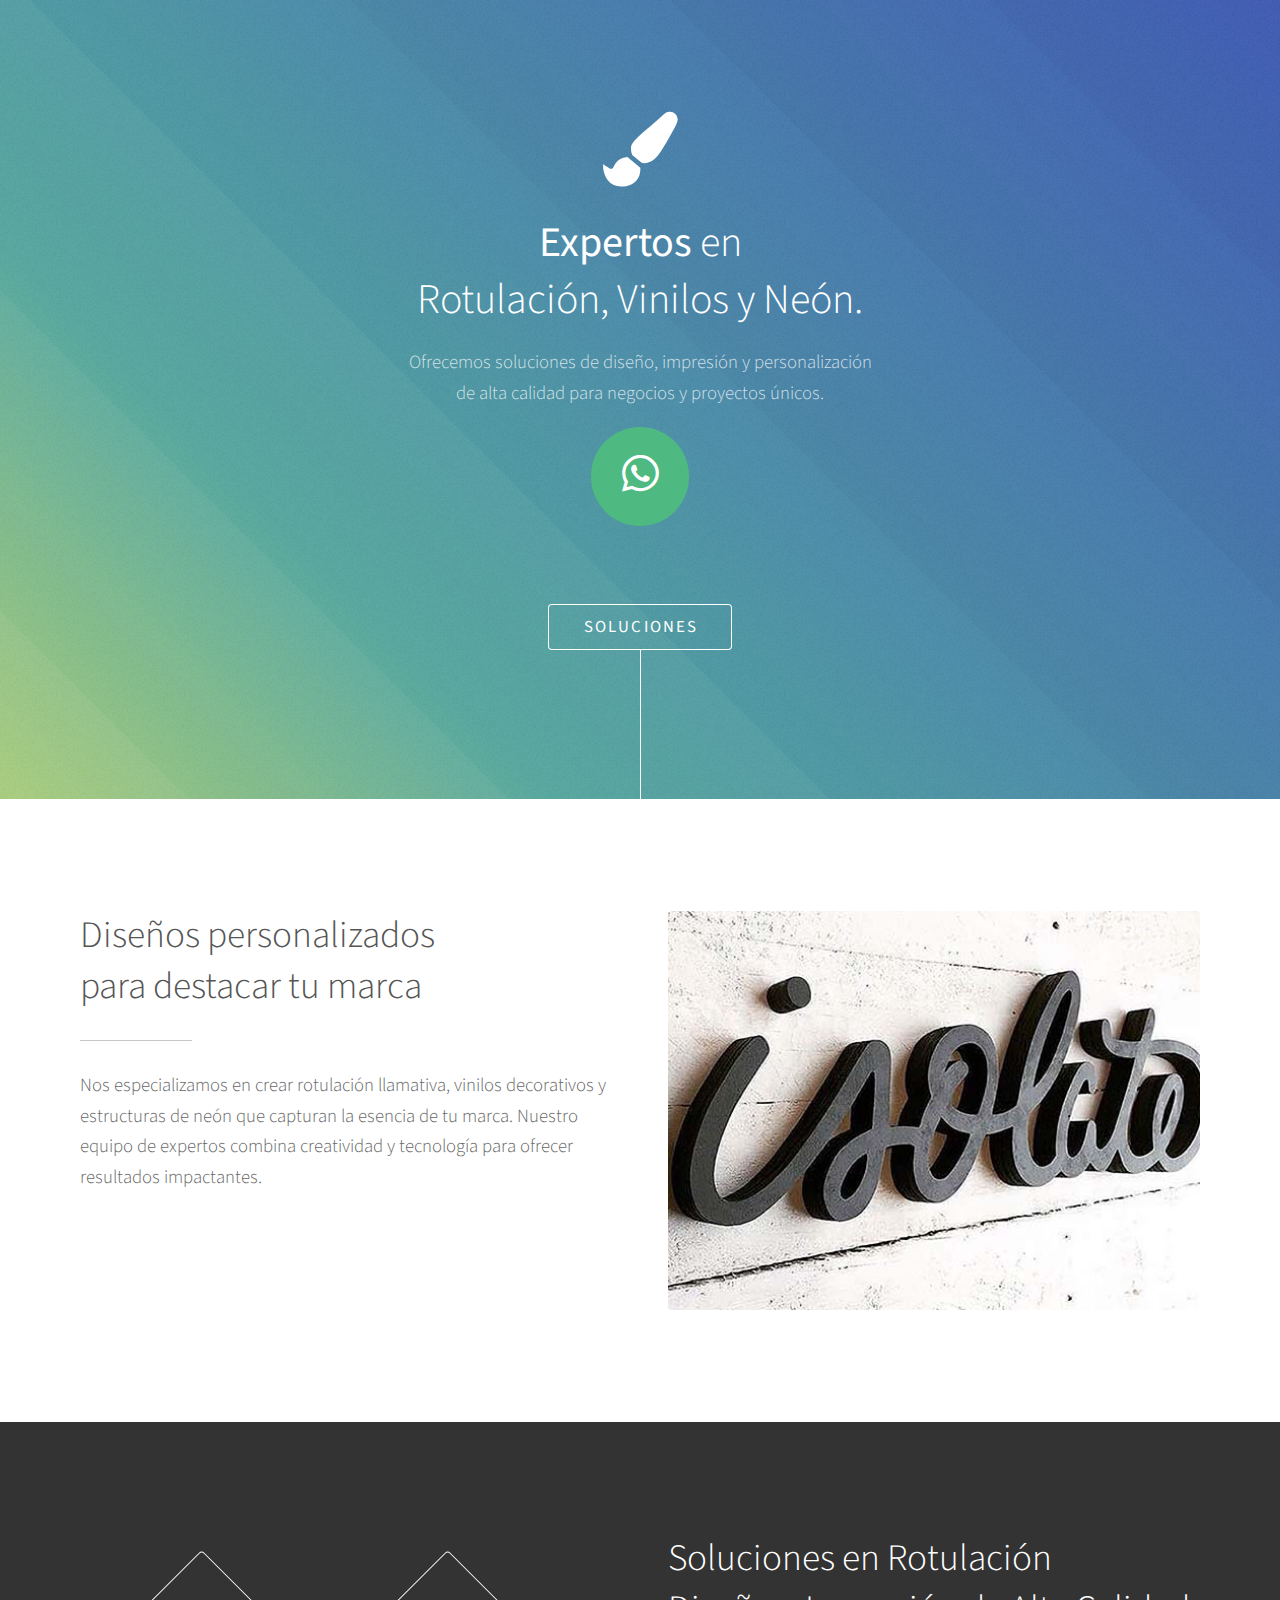
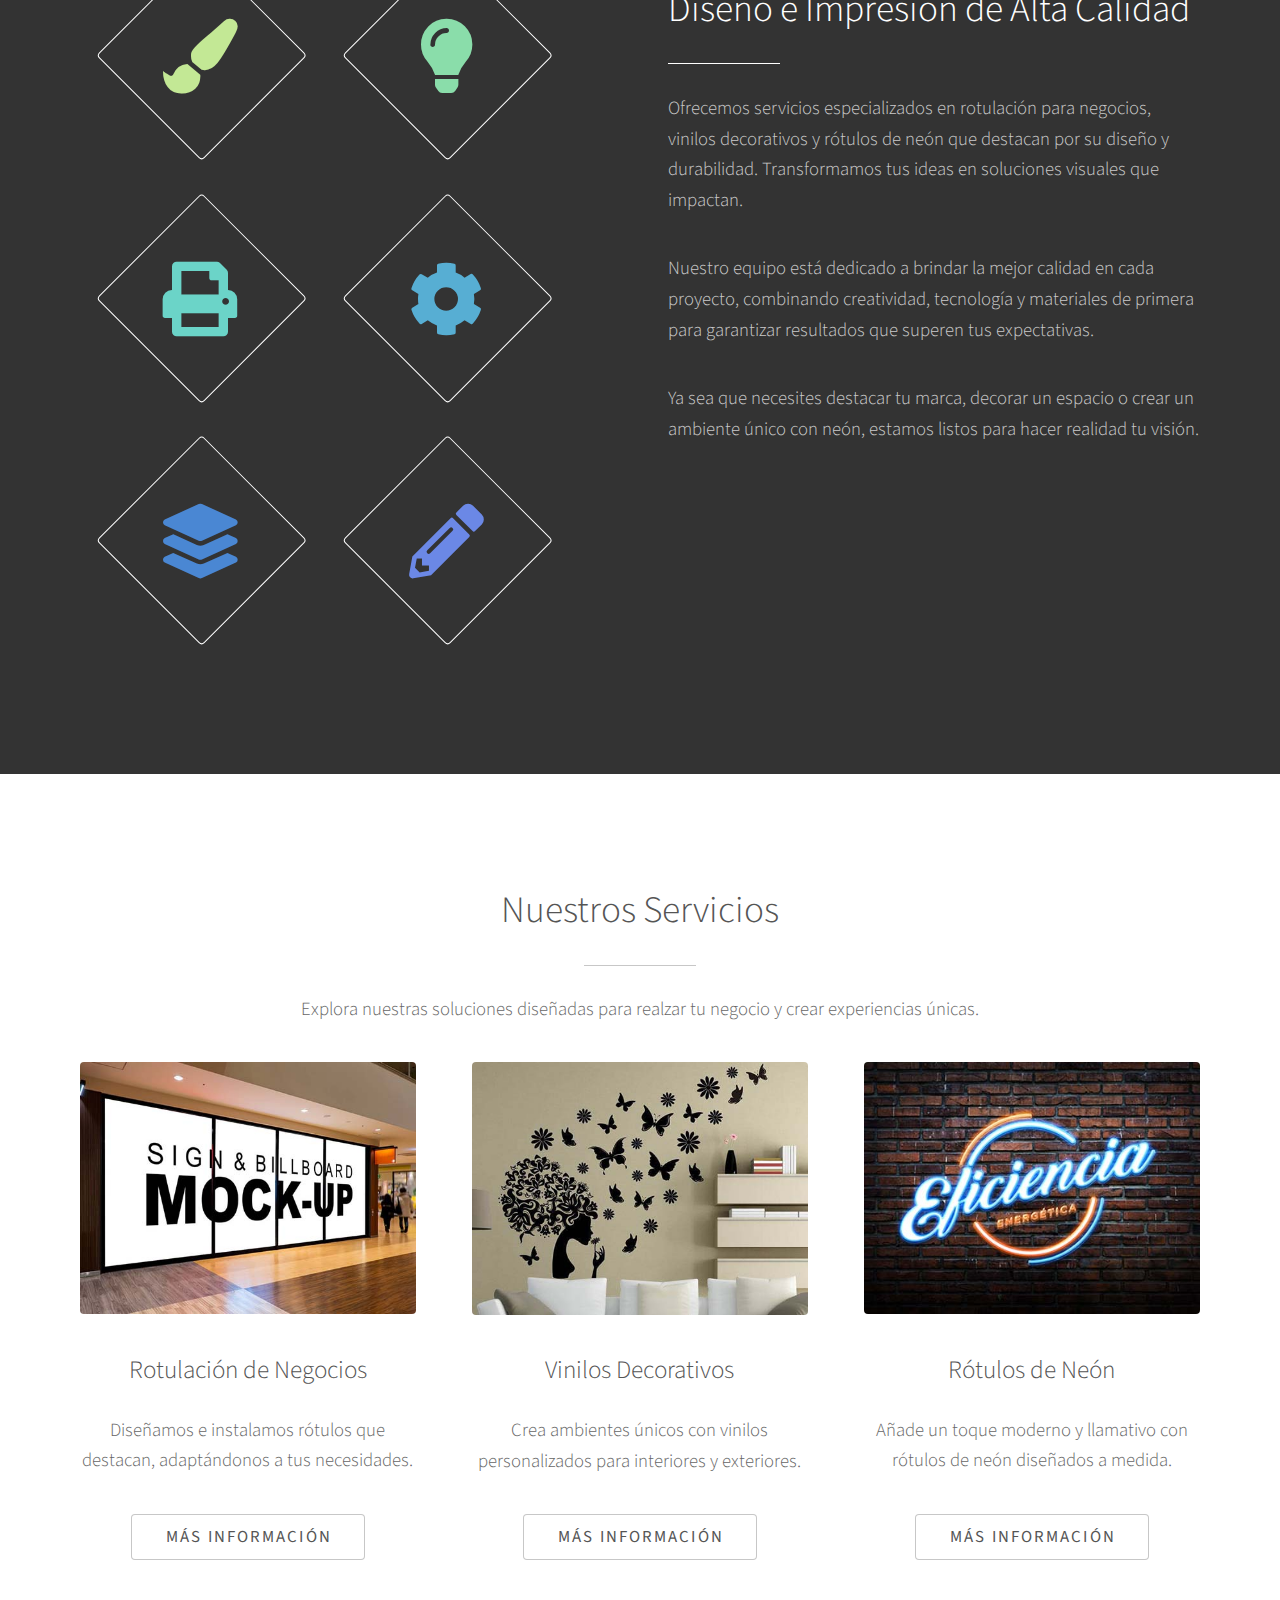
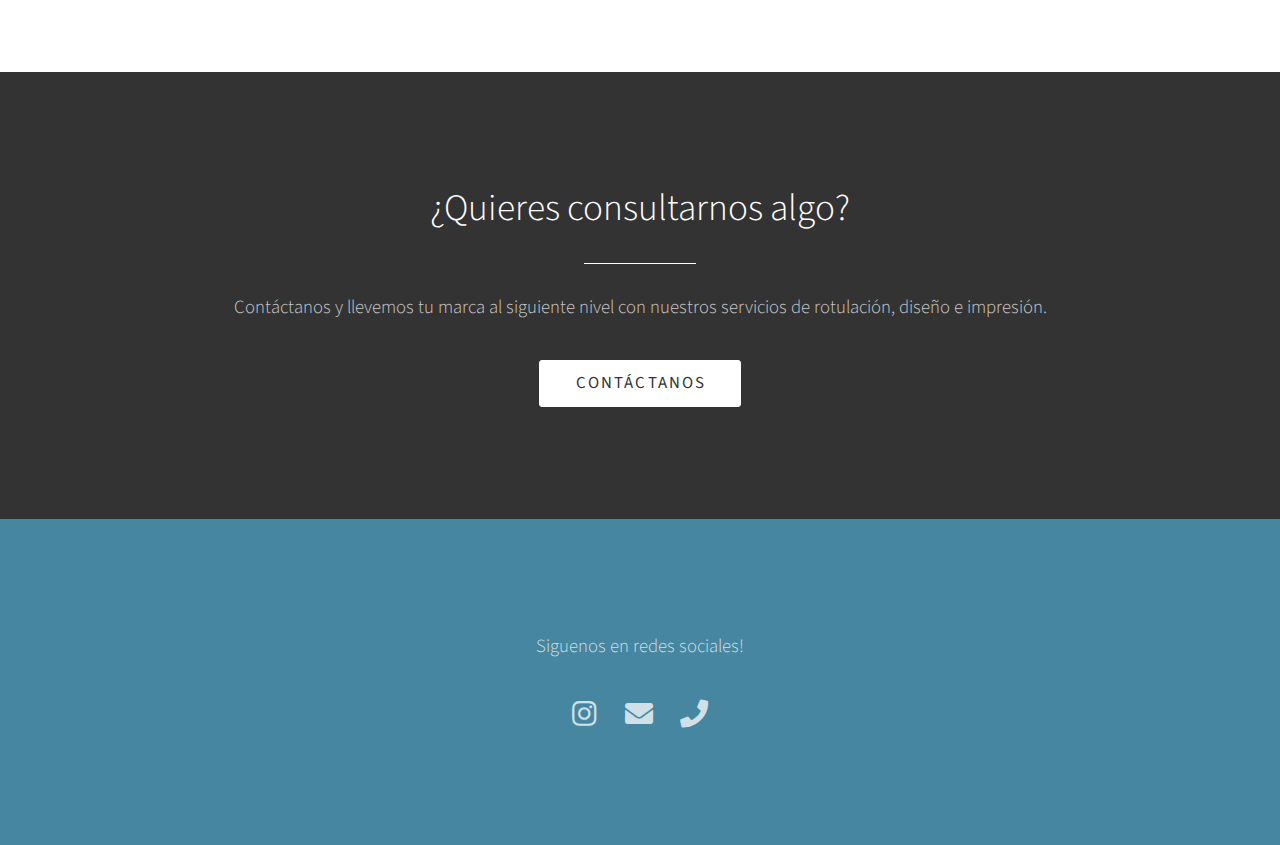
<file: b/index.html>
<!DOCTYPE HTML> 
<!--
	Photon by HTML5 UP
	html5up.net | @ajlkn
	Free for personal and commercial use under the CCA 3.0 license (html5up.net/license)
-->
<html>
	<head>
		<title>Rotulación y Vinilos - Soluciones de Alta Calidad</title>
		<meta charset="utf-8" />
		<meta name="viewport" content="width=device-width, initial-scale=1, user-scalable=no" />
		<link rel="stylesheet" href="assets/css/main.css" />
		<noscript><link rel="stylesheet" href="assets/css/noscript.css" /></noscript>
	</head>
	<body class="is-preload">

		<!-- Header -->
			<section id="header">
				<div class="inner">
					<span class="icon solid major fa-paint-brush"></span>
					<h1><strong>Expertos</strong>  en<br />
					Rotulación, Vinilos y Neón.</h1>
					<p>Ofrecemos soluciones de diseño, impresión y personalización<br />
					de alta calidad para negocios y proyectos únicos.</p>
					<p><a href="https://wa.me/+34693687374"><span class="logo icon"><i class="fab fa2x fa-whatsapp" aria-hidden="true"></i></span></a></p>
					<ul class="actions special">
						<li><a href="#one" class="button scrolly">Soluciones</a></li>
					</ul>
				</div>
			</section>

		<!-- One -->
			<section id="one" class="main style1">
				<div class="container">
					<div class="row gtr-150">
						<div class="col-6 col-12-medium">
							<header class="major">
								<h2>Diseños personalizados<br />
								para destacar tu marca</h2>
							</header>
							<p>Nos especializamos en crear rotulación llamativa, vinilos decorativos y estructuras de neón que capturan la esencia de tu marca. Nuestro equipo de expertos combina creatividad y tecnología para ofrecer resultados impactantes.</p>
						</div>
						<div class="col-6 col-12-medium imp-medium">
							<span class="image fit"><img src="../images/letras.jpg" alt="Ejemplo de rotulación" /></span>
						</div>
					</div>
				</div>
			</section>


		<!-- Two -->
<section id="two" class="main style2">
    <div class="container">
        <div class="row gtr-150">
            <div class="col-6 col-12-medium">
                <ul class="major-icons">
                    <li><span class="icon solid style1 major fa-paint-brush"></span></li>
                    <li><span class="icon solid style2 major fa-lightbulb"></span></li>
                    <li><span class="icon solid style3 major fa-print"></span></li>
                    <li><span class="icon solid style4 major fa-cog"></span></li>
                    <li><span class="icon solid style5 major fa-layer-group"></span></li>
                    <li><span class="icon solid style6 major fa-pencil-alt"></span></li>
                </ul>
            </div>
            <div class="col-6 col-12-medium">
                <header class="major">
                    <h2>Soluciones en Rotulación<br />
                        Diseño e Impresión de Alta Calidad</h2>
                </header>
                <p>Ofrecemos servicios especializados en rotulación para negocios, vinilos decorativos y rótulos de neón que destacan por su diseño y durabilidad. Transformamos tus ideas en soluciones visuales que impactan.</p>
                <p>Nuestro equipo está dedicado a brindar la mejor calidad en cada proyecto, combinando creatividad, tecnología y materiales de primera para garantizar resultados que superen tus expectativas.</p>
                <p>Ya sea que necesites destacar tu marca, decorar un espacio o crear un ambiente único con neón, estamos listos para hacer realidad tu visión.</p>
            </div>
        </div>
    </div>
</section>

<!-- Three -->
<section id="three" class="main style1 special">
    <div class="container">
        <header class="major">
            <h2>Nuestros Servicios</h2>
        </header>
        <p>Explora nuestras soluciones diseñadas para realzar tu negocio y crear experiencias únicas.</p>
        <div class="row gtr-150">
            <div class="col-4 col-12-medium">
                <span class="image fit"><img src="../images/cartel.jpg" alt="Rotulación de negocios" /></span>
                <h3>Rotulación de Negocios</h3>
                <p>Diseñamos e instalamos rótulos que destacan, adaptándonos a tus necesidades.</p>
                <ul class="actions special">
                    <li><a href="https://wa.me/+34693687374" class="button">Más Información</a></li>
                </ul>
            </div>
            <div class="col-4 col-12-medium">
                <span class="image fit"><img src="../images/casa.jpg" alt="Vinilos Decorativos" /></span>
                <h3>Vinilos Decorativos</h3>
                <p>Crea ambientes únicos con vinilos personalizados para interiores y exteriores.</p>
                <ul class="actions special">
                    <li><a href="https://wa.me/+34693687374" class="button">Más Información</a></li>
                </ul>
            </div>
            <div class="col-4 col-12-medium">
                <span class="image fit"><img src="../images/neon.jpg" alt="Rótulos de Neón" /></span>
                <h3>Rótulos de Neón</h3>
                <p>Añade un toque moderno y llamativo con rótulos de neón diseñados a medida.</p>
                <ul class="actions special">
                    <li><a href="https://wa.me/+34693687374" class="button">Más Información</a></li>
                </ul>
            </div>
        </div>
    </div>
</section>

<!-- Four -->
<section id="four" class="main style2 special">
    <div class="container">
        <header class="major">
            <h2>¿Quieres consultarnos algo?</h2>
        </header>
        <p>Contáctanos y llevemos tu marca al siguiente nivel con nuestros servicios de rotulación, diseño e impresión.</p>
        <ul class="actions special">
            <li><a href="https://wa.me/+34693687374" class="button wide primary">Contáctanos</a></li>
            
        </ul>
    </div>
</section>


		<!-- Five -->
		<!--
			<section id="five" class="main style1">
				<div class="container">
					<header class="major special">
						<h2>Elements</h2>
					</header>

					<section>
						<h4>Text</h4>
						<p>This is <b>bold</b> and this is <strong>strong</strong>. This is <i>italic</i> and this is <em>emphasized</em>.
						This is <sup>superscript</sup> text and this is <sub>subscript</sub> text.
						This is <u>underlined</u> and this is code: <code>for (;;) { ... }</code>. Finally, <a href="https://wa.me/+34693687374">this is a link</a>.</p>
						<hr />
						<header>
							<h4>Heading with a Subtitle</h4>
							<p>Lorem ipsum dolor sit amet nullam id egestas urna aliquam</p>
						</header>
						<p>Nunc lacinia ante nunc ac lobortis. Interdum adipiscing gravida odio porttitor sem non mi integer non faucibus ornare mi ut ante amet placerat aliquet. Volutpat eu sed ante lacinia sapien lorem accumsan varius montes viverra nibh in adipiscing blandit tempus accumsan.</p>
						<header>
							<h5>Heading with a Subtitle</h5>
							<p>Lorem ipsum dolor sit amet nullam id egestas urna aliquam</p>
						</header>
						<p>Nunc lacinia ante nunc ac lobortis. Interdum adipiscing gravida odio porttitor sem non mi integer non faucibus ornare mi ut ante amet placerat aliquet. Volutpat eu sed ante lacinia sapien lorem accumsan varius montes viverra nibh in adipiscing blandit tempus accumsan.</p>
						<hr />
						<h2>Heading Level 2</h2>
						<h3>Heading Level 3</h3>
						<h4>Heading Level 4</h4>
						<h5>Heading Level 5</h5>
						<h6>Heading Level 6</h6>
						<hr />
						<h5>Blockquote</h5>
						<blockquote>Fringilla nisl. Donec accumsan interdum nisi, quis tincidunt felis sagittis eget tempus euismod. Vestibulum ante ipsum primis in faucibus vestibulum. Blandit adipiscing eu felis iaculis volutpat ac adipiscing accumsan faucibus. Vestibulum ante ipsum primis in faucibus lorem ipsum dolor sit amet nullam adipiscing eu felis.</blockquote>
						<h5>Preformatted</h5>
						<pre><code>i = 0;

while (!deck.isInOrder()) {
print 'Iteration ' + i;
deck.shuffle();
i++;
}

print 'It took ' + i + ' iterations to sort the deck.';</code></pre>
					</section>

					<section>
						<h4>Lists</h4>
						<div class="row">
							<div class="col-6 col-12-medium">
								<h5>Unordered</h5>
								<ul>
									<li>Dolor pulvinar etiam.</li>
									<li>Sagittis adipiscing.</li>
									<li>Felis enim feugiat.</li>
								</ul>
								<h5>Alternate</h5>
								<ul class="alt">
									<li>Dolor pulvinar etiam.</li>
									<li>Sagittis adipiscing.</li>
									<li>Felis enim feugiat.</li>
								</ul>
							</div>
							<div class="col-6 col-12-medium">
								<h5>Ordered</h5>
								<ol>
									<li>Dolor pulvinar etiam.</li>
									<li>Etiam vel felis viverra.</li>
									<li>Felis enim feugiat.</li>
									<li>Dolor pulvinar etiam.</li>
									<li>Etiam vel felis lorem.</li>
									<li>Felis enim et feugiat.</li>
								</ol>
								<h5>Icons</h5>
								<ul class="icons">
									<li><a href="https://wa.me/+34693687374" class="icon brands fa-twitter"><span class="label">Twitter</span></a></li>
									<li><a href="https://wa.me/+34693687374" class="icon brands fa-facebook-f"><span class="label">Facebook</span></a></li>
									<li><a href="https://wa.me/+34693687374" class="icon brands fa-instagram"><span class="label">Instagram</span></a></li>
									<li><a href="https://wa.me/+34693687374" class="icon brands fa-github"><span class="label">Github</span></a></li>
								</ul>
							</div>
						</div>
						<h5>Actions</h5>
						<div class="row">
							<div class="col-6 col-12-medium">
								<ul class="actions">
									<li><a href="https://wa.me/+34693687374" class="button primary">Default</a></li>
									<li><a href="https://wa.me/+34693687374" class="button">Default</a></li>
								</ul>
								<ul class="actions small">
									<li><a href="https://wa.me/+34693687374" class="button primary small">Small</a></li>
									<li><a href="https://wa.me/+34693687374" class="button small">Small</a></li>
								</ul>
								<ul class="actions stacked">
									<li><a href="https://wa.me/+34693687374" class="button primary">Default</a></li>
									<li><a href="https://wa.me/+34693687374" class="button">Default</a></li>
								</ul>
								<ul class="actions stacked">
									<li><a href="https://wa.me/+34693687374" class="button primary small">Small</a></li>
									<li><a href="https://wa.me/+34693687374" class="button small">Small</a></li>
								</ul>
							</div>
							<div class="col-6 col-12-medium">
								<ul class="actions stacked">
									<li><a href="https://wa.me/+34693687374" class="button primary fit">Default</a></li>
									<li><a href="https://wa.me/+34693687374" class="button fit">Default</a></li>
								</ul>
								<ul class="actions stacked">
									<li><a href="https://wa.me/+34693687374" class="button primary small fit">Small</a></li>
									<li><a href="https://wa.me/+34693687374" class="button small fit">Small</a></li>
								</ul>
							</div>
						</div>
					</section>

					<section>
						<h4>Table</h4>
						<h5>Default</h5>
						<div class="table-wrapper">
							<table>
								<thead>
									<tr>
										<th>Name</th>
										<th>Description</th>
										<th>Price</th>
									</tr>
								</thead>
								<tbody>
									<tr>
										<td>Item One</td>
										<td>Ante turpis integer aliquet porttitor.</td>
										<td>29.99</td>
									</tr>
									<tr>
										<td>Item Two</td>
										<td>Vis ac commodo adipiscing arcu aliquet.</td>
										<td>19.99</td>
									</tr>
									<tr>
										<td>Item Three</td>
										<td> Morbi faucibus arcu accumsan lorem.</td>
										<td>29.99</td>
									</tr>
									<tr>
										<td>Item Four</td>
										<td>Vitae integer tempus condimentum.</td>
										<td>19.99</td>
									</tr>
									<tr>
										<td>Item Five</td>
										<td>Ante turpis integer aliquet porttitor.</td>
										<td>29.99</td>
									</tr>
								</tbody>
								<tfoot>
									<tr>
										<td colspan="2"></td>
										<td>100.00</td>
									</tr>
								</tfoot>
							</table>
						</div>

						<h5>Alternate</h5>
						<div class="table-wrapper">
							<table class="alt">
								<thead>
									<tr>
										<th>Name</th>
										<th>Description</th>
										<th>Price</th>
									</tr>
								</thead>
								<tbody>
									<tr>
										<td>Item One</td>
										<td>Ante turpis integer aliquet porttitor.</td>
										<td>29.99</td>
									</tr>
									<tr>
										<td>Item Two</td>
										<td>Vis ac commodo adipiscing arcu aliquet.</td>
										<td>19.99</td>
									</tr>
									<tr>
										<td>Item Three</td>
										<td> Morbi faucibus arcu accumsan lorem.</td>
										<td>29.99</td>
									</tr>
									<tr>
										<td>Item Four</td>
										<td>Vitae integer tempus condimentum.</td>
										<td>19.99</td>
									</tr>
									<tr>
										<td>Item Five</td>
										<td>Ante turpis integer aliquet porttitor.</td>
										<td>29.99</td>
									</tr>
								</tbody>
								<tfoot>
									<tr>
										<td colspan="2"></td>
										<td>100.00</td>
									</tr>
								</tfoot>
							</table>
						</div>
					</section>

					<section>
						<h4>Buttons</h4>
						<ul class="actions">
							<li><a href="https://wa.me/+34693687374" class="button primary">Primary</a></li>
							<li><a href="https://wa.me/+34693687374" class="button">Default</a></li>
						</ul>
						<ul class="actions">
							<li><a href="https://wa.me/+34693687374" class="button large">Large</a></li>
							<li><a href="https://wa.me/+34693687374" class="button">Default</a></li>
							<li><a href="https://wa.me/+34693687374" class="button small">Small</a></li>
						</ul>
						<ul class="actions fit">
							<li><a href="https://wa.me/+34693687374" class="button fit">Fit</a></li>
							<li><a href="https://wa.me/+34693687374" class="button primary fit">Fit</a></li>
							<li><a href="https://wa.me/+34693687374" class="button fit">Fit</a></li>
						</ul>
						<ul class="actions fit small">
							<li><a href="https://wa.me/+34693687374" class="button primary fit small">Fit + Small</a></li>
							<li><a href="https://wa.me/+34693687374" class="button fit small">Fit + Small</a></li>
							<li><a href="https://wa.me/+34693687374" class="button primary fit small">Fit + Small</a></li>
						</ul>
						<ul class="actions">
							<li><a href="https://wa.me/+34693687374" class="button primary icon solid fa-download">Icon</a></li>
							<li><a href="https://wa.me/+34693687374" class="button icon solid fa-download">Icon</a></li>
						</ul>
						<ul class="actions">
							<li><span class="button primary disabled">Disabled</span></li>
							<li><span class="button disabled">Disabled</span></li>
						</ul>
					</section>

					<section>
						<h4>Form</h4>
						<form method="post" action="#">
							<div class="row gtr-uniform gtr-50">
								<div class="col-6 col-12-xsmall">
									<input type="text" name="demo-name" id="demo-name" value="" placeholder="Name" />
								</div>
								<div class="col-6 col-12-xsmall">
									<input type="email" name="demo-email" id="demo-email" value="" placeholder="Email" />
								</div>
								<div class="col-12">
									<select name="demo-category" id="demo-category">
										<option value="">- Category -</option>
										<option value="1">Manufacturing</option>
										<option value="1">Shipping</option>
										<option value="1">Administration</option>
										<option value="1">Human Resources</option>
									</select>
								</div>
								<div class="col-4 col-12-small">
									<input type="radio" id="demo-priority-low" name="demo-priority" checked>
									<label for="demo-priority-low">Low</label>
								</div>
								<div class="col-4 col-12-small">
									<input type="radio" id="demo-priority-normal" name="demo-priority">
									<label for="demo-priority-normal">Normal</label>
								</div>
								<div class="col-4 col-12-small">
									<input type="radio" id="demo-priority-high" name="demo-priority">
									<label for="demo-priority-high">High</label>
								</div>
								<div class="col-6 col-12-small">
									<input type="checkbox" id="demo-copy" name="demo-copy">
									<label for="demo-copy">Email me a copy</label>
								</div>
								<div class="col-6 col-12-small">
									<input type="checkbox" id="demo-human" name="demo-human" checked>
									<label for="demo-human">Not a robot</label>
								</div>
								<div class="col-12">
									<textarea name="demo-message" id="demo-message" placeholder="Enter your message" rows="6"></textarea>
								</div>
								<div class="col-12">
									<ul class="actions">
										<li><input type="submit" value="Send Message" class="primary" /></li>
										<li><input type="reset" value="Reset" /></li>
									</ul>
								</div>
							</div>
						</form>
					</section>

					<section>
						<h4>Image</h4>
						<h5>Fit</h5>
						<div class="box alt">
							<div class="row gtr-uniform gtr-50">
								<div class="col-12"><span class="image fit"><img src="../images/pic06.jpg" alt="" /></span></div>
								<div class="col-4"><span class="image fit"><img src="../images/pic02.jpg" alt="" /></span></div>
								<div class="col-4"><span class="image fit"><img src="../images/pic03.jpg" alt="" /></span></div>
								<div class="col-4"><span class="image fit"><img src="../images/pic04.jpg" alt="" /></span></div>
								<div class="col-4"><span class="image fit"><img src="../images/pic03.jpg" alt="" /></span></div>
								<div class="col-4"><span class="image fit"><img src="../images/pic04.jpg" alt="" /></span></div>
								<div class="col-4"><span class="image fit"><img src="../images/pic02.jpg" alt="" /></span></div>
								<div class="col-4"><span class="image fit"><img src="../images/pic04.jpg" alt="" /></span></div>
								<div class="col-4"><span class="image fit"><img src="../images/pic02.jpg" alt="" /></span></div>
								<div class="col-4"><span class="image fit"><img src="../images/pic03.jpg" alt="" /></span></div>
							</div>
						</div>
						<h5>Left &amp; Right</h5>
						<p><span class="image left"><img src="../images/pic05.jpg" alt="" /></span>Fringilla nisl. Donec accumsan interdum nisi, quis tincidunt felis sagittis eget. tempus euismod. Vestibulum ante ipsum primis in faucibus vestibulum. Blandit adipiscing eu felis iaculis volutpat ac adipiscing accumsan eu faucibus. Integer ac pellentesque praesent tincidunt felis sagittis eget. tempus euismod. Vestibulum ante ipsum primis in faucibus vestibulum. Blandit adipiscing eu felis iaculis volutpat ac adipiscing accumsan eu faucibus. Integer ac pellentesque praesent. Donec accumsan interdum nisi, quis tincidunt felis sagittis eget. tempus euismod. Vestibulum ante ipsum primis in faucibus vestibulum. Blandit adipiscing eu felis iaculis volutpat ac adipiscing accumsan eu faucibus. Integer ac pellentesque praesent tincidunt felis sagittis eget. tempus euismod. Vestibulum ante ipsum primis in faucibus vestibulum. Blandit adipiscing eu felis iaculis volutpat ac adipiscing accumsan eu faucibus. Integer ac pellentesque praesent. Blandit adipiscing eu felis iaculis volutpat ac adipiscing accumsan eu faucibus. Integer ac pellentesque praesent tincidunt felis sagittis eget. tempus euismod. Vestibulum ante ipsum primis in faucibus vestibulum. Blandit adipiscing eu felis iaculis volutpat ac adipiscing accumsan eu faucibus. Integer ac pellentesque praesent.</p>
						<p><span class="image right"><img src="../images/pic05.jpg" alt="" /></span>Fringilla nisl. Donec accumsan interdum nisi, quis tincidunt felis sagittis eget. tempus euismod. Vestibulum ante ipsum primis in faucibus vestibulum. Blandit adipiscing eu felis iaculis volutpat ac adipiscing accumsan eu faucibus. Integer ac pellentesque praesent tincidunt felis sagittis eget. tempus euismod. Vestibulum ante ipsum primis in faucibus vestibulum. Blandit adipiscing eu felis iaculis volutpat ac adipiscing accumsan eu faucibus. Integer ac pellentesque praesent. Donec accumsan interdum nisi, quis tincidunt felis sagittis eget. tempus euismod. Vestibulum ante ipsum primis in faucibus vestibulum. Blandit adipiscing eu felis iaculis volutpat ac adipiscing accumsan eu faucibus. Integer ac pellentesque praesent tincidunt felis sagittis eget. tempus euismod. Vestibulum ante ipsum primis in faucibus vestibulum. Blandit adipiscing eu felis iaculis volutpat ac adipiscing accumsan eu faucibus. Integer ac pellentesque praesent. Blandit adipiscing eu felis iaculis volutpat ac adipiscing accumsan eu faucibus. Integer ac pellentesque praesent tincidunt felis sagittis eget. tempus euismod. Vestibulum ante ipsum primis in faucibus vestibulum. Blandit adipiscing eu felis iaculis volutpat ac adipiscing accumsan eu faucibus. Integer ac pellentesque praesent.</p>
					</section>

				</div>
			</section>
		-->

		<!-- Footer -->
			<section id="footer">

				<p>Siguenos en redes sociales!</p>
        
				<ul class="icons">
					<li><a href="#" class="icon brands fa-instagram"><span class="label">Instagram</span></a></li>
					<li><a href="#" class="icon solid alt fa-envelope"><span class="label">Email</span></a></li>
					<li><a href="#" class="icon solid alt fa-phone"><span class="label">Telefono</span></a></li>
				</ul>
				
			</section>

		<!-- Scripts -->
			<script src="assets/js/jquery.min.js"></script>
			<script src="assets/js/jquery.scrolly.min.js"></script>
			<script src="assets/js/browser.min.js"></script>
			<script src="assets/js/breakpoints.min.js"></script>
			<script src="assets/js/util.js"></script>
			<script src="assets/js/main.js"></script>

	</body>
</html>
</file>
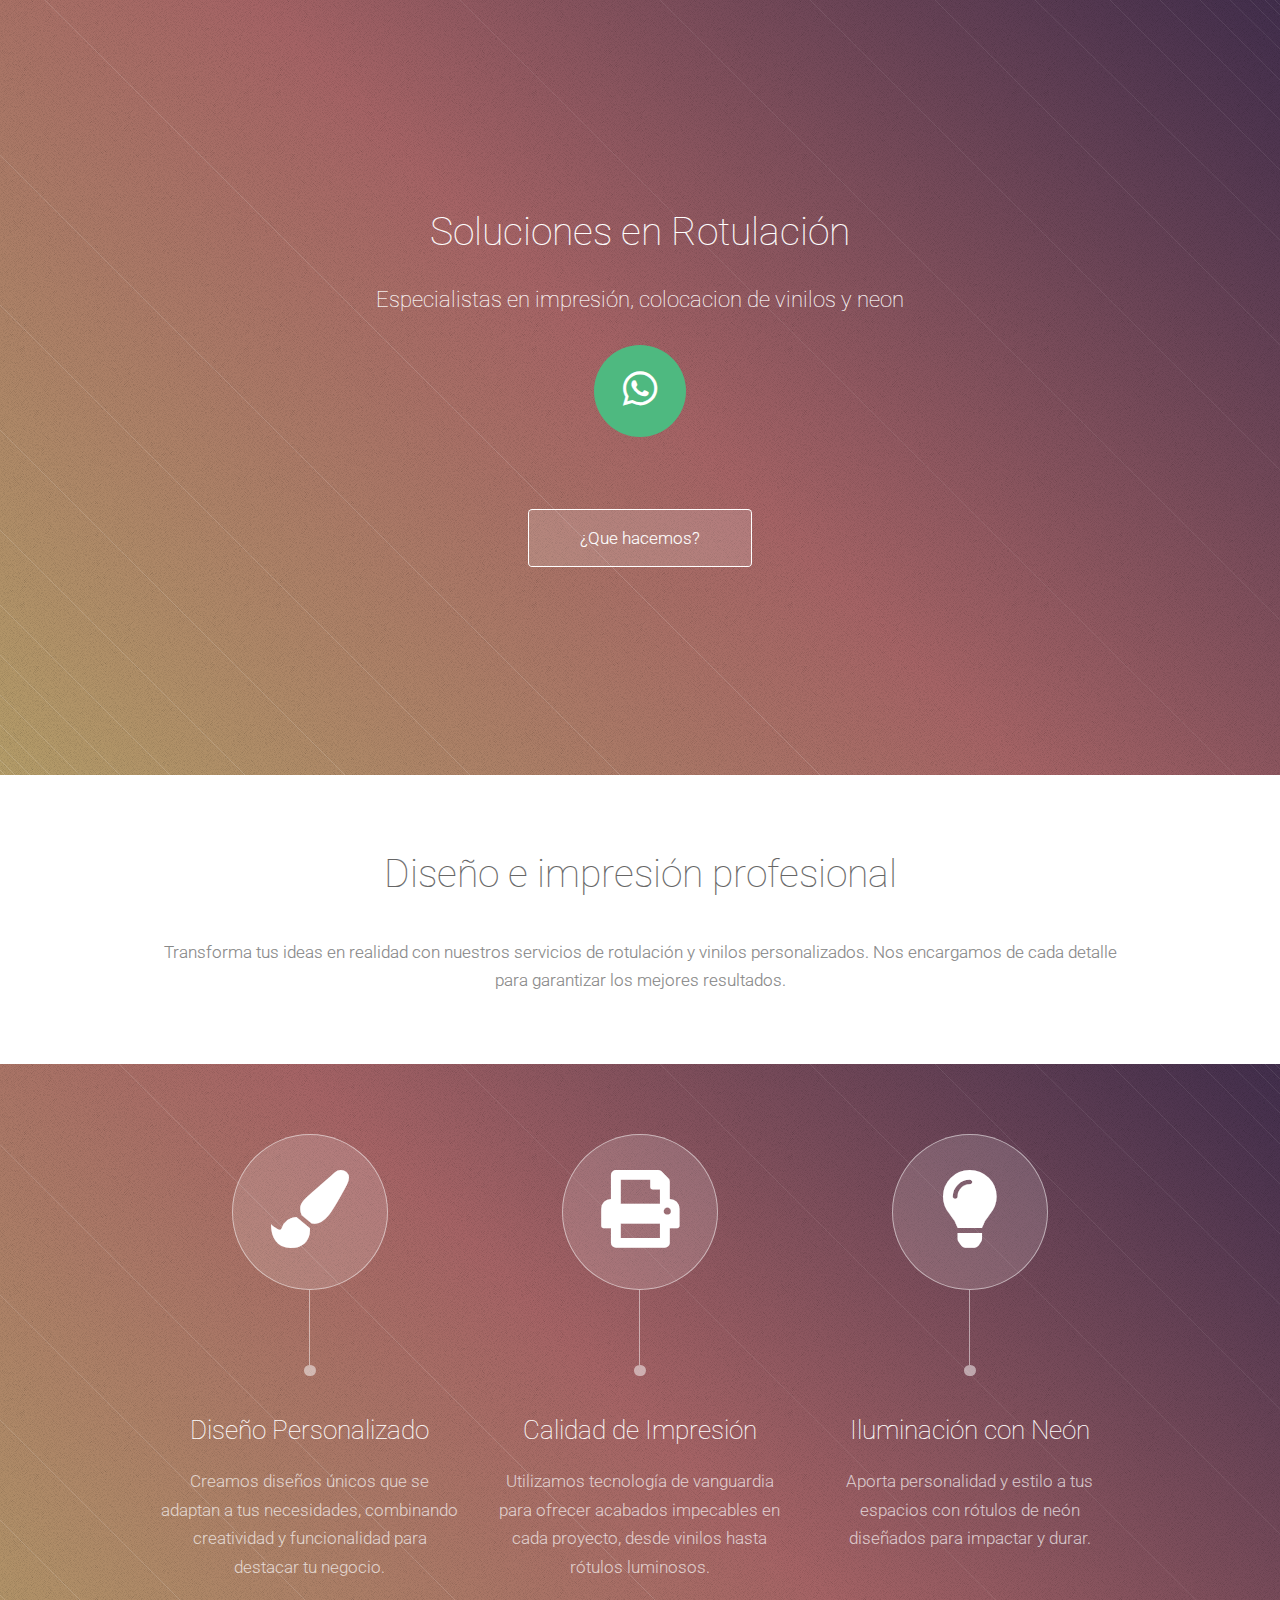
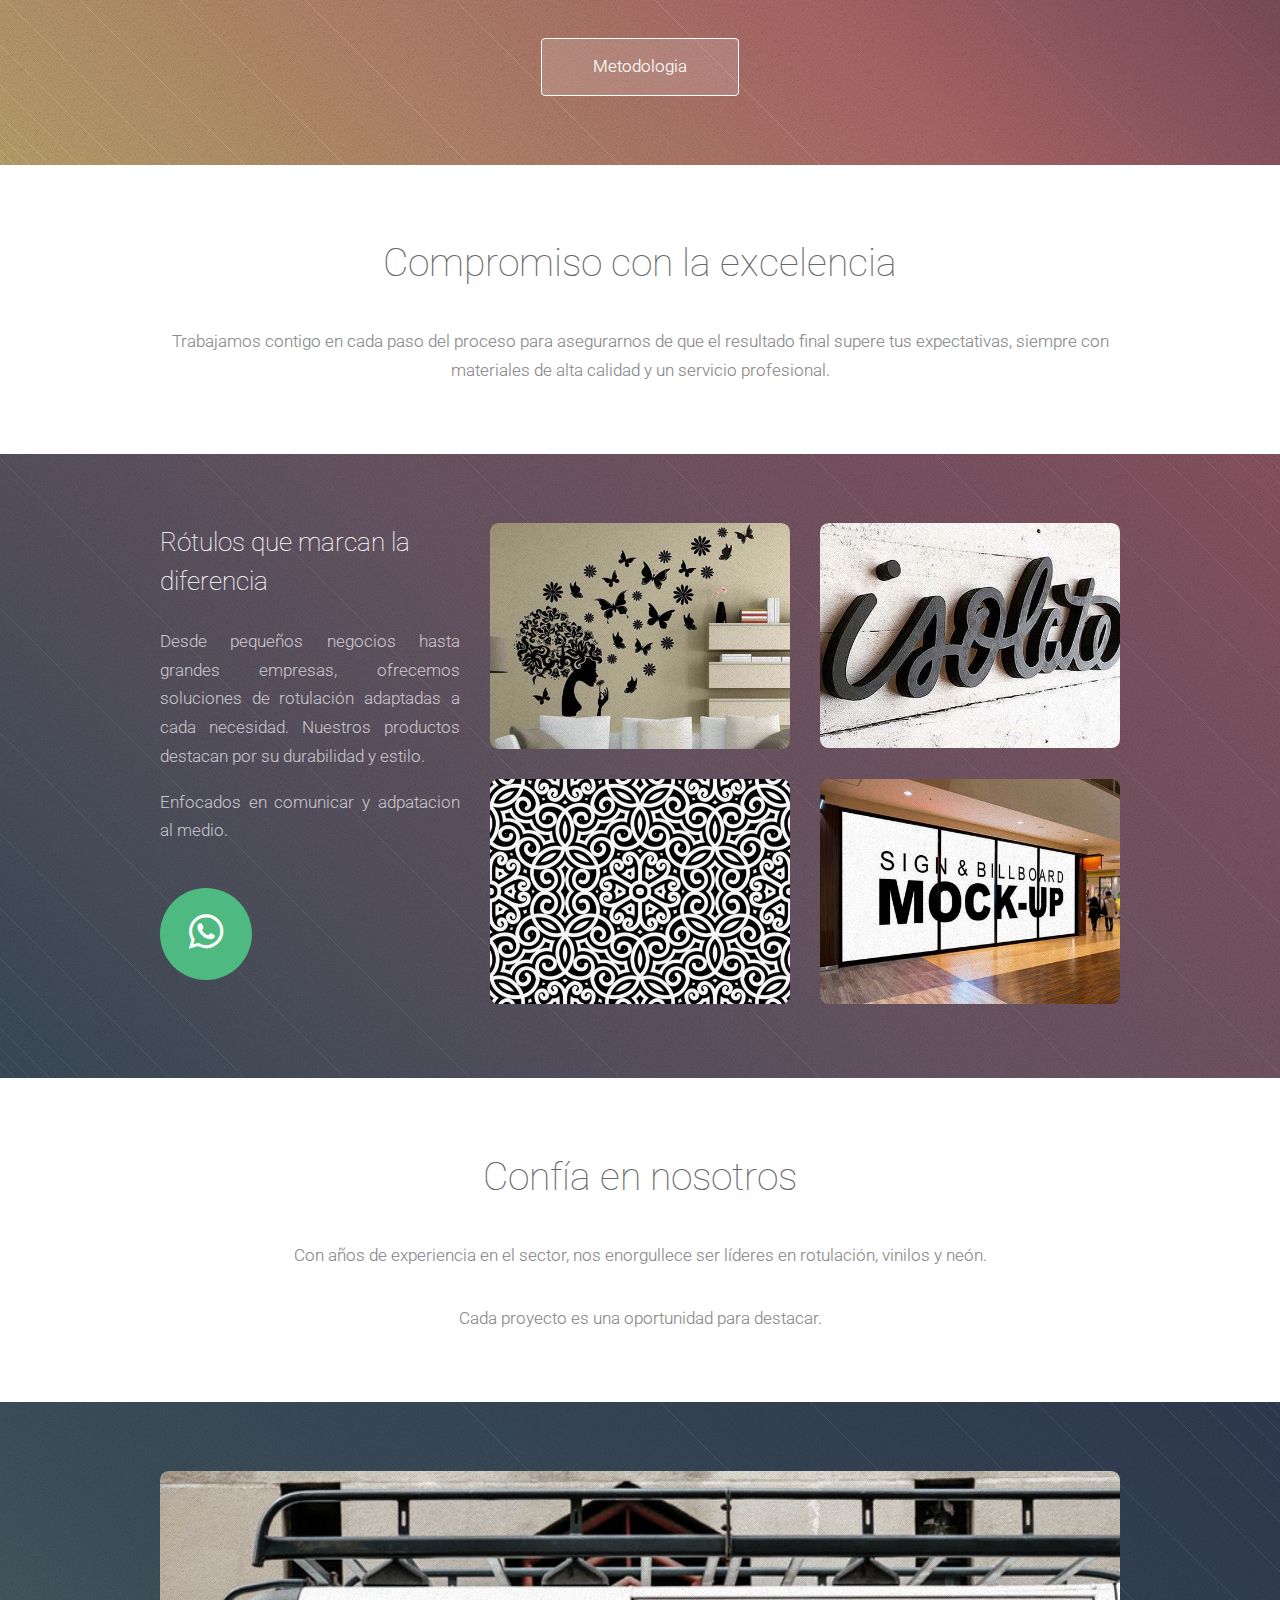
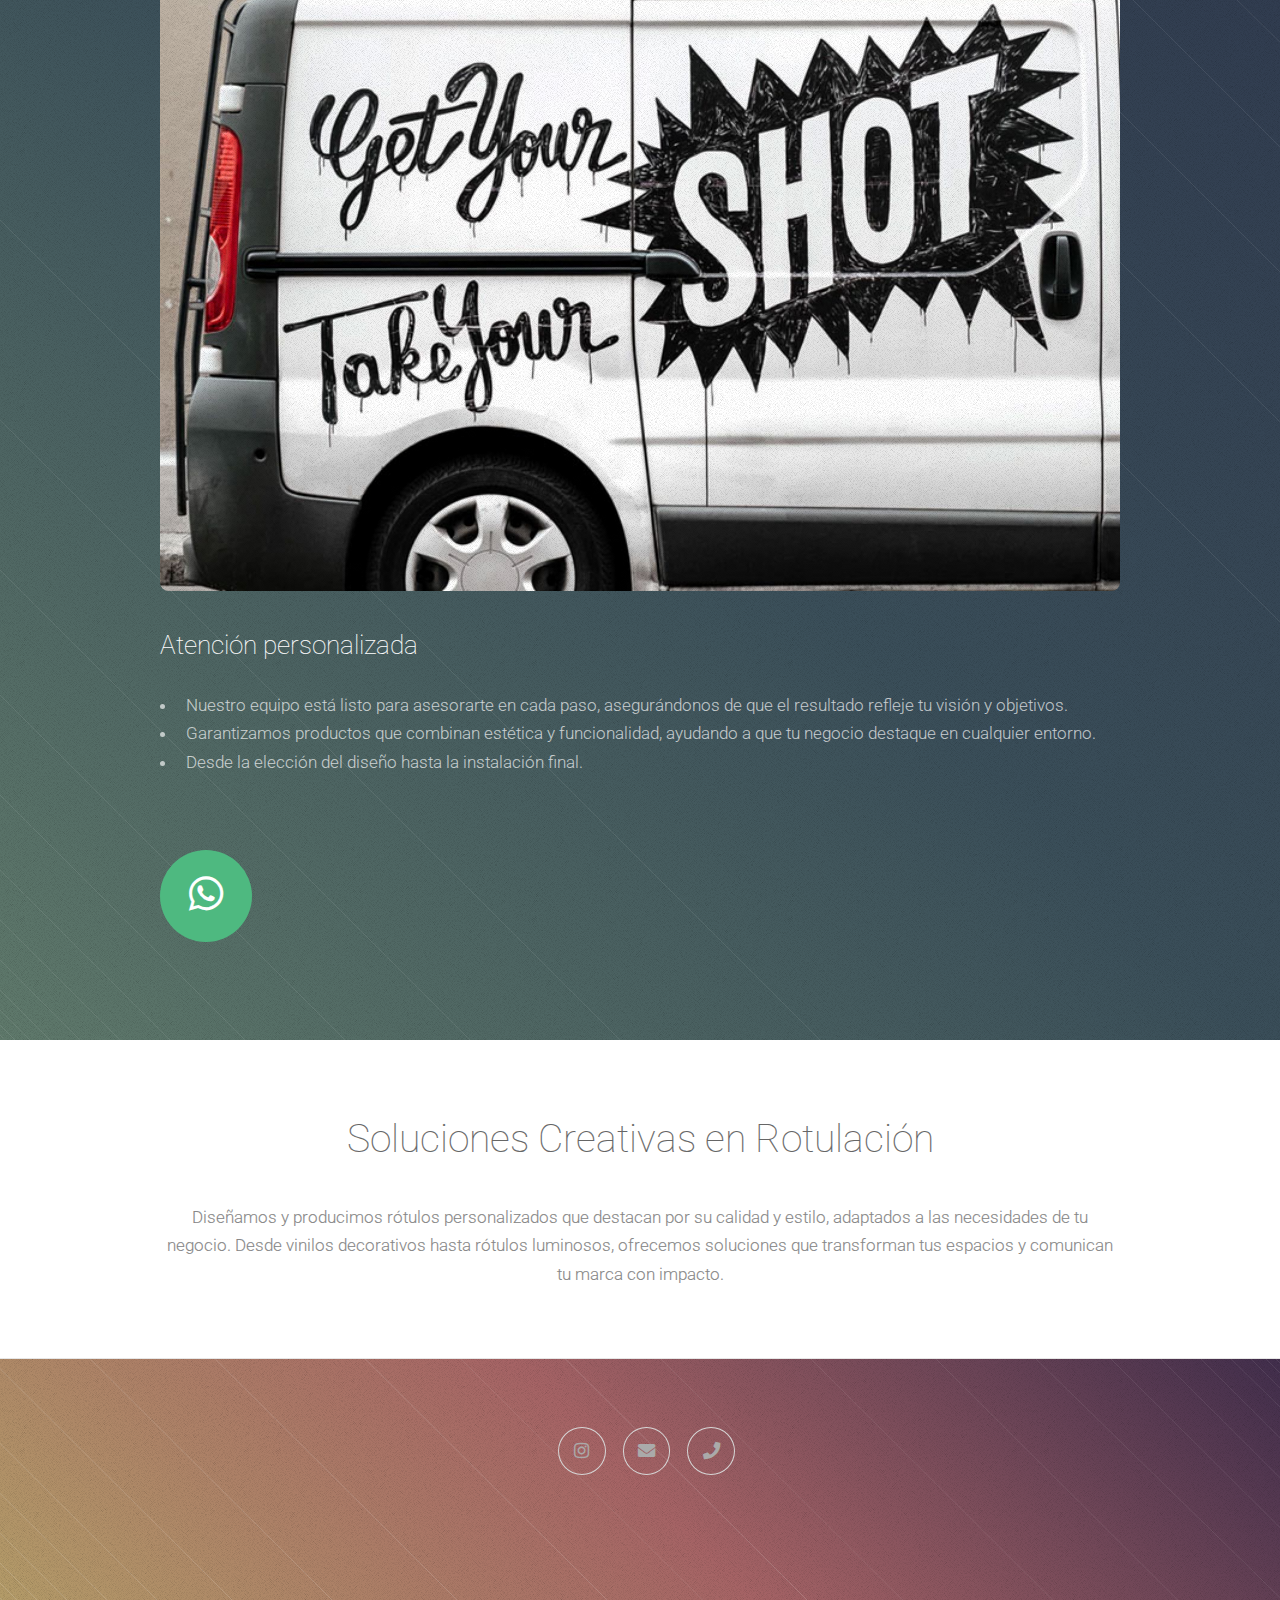
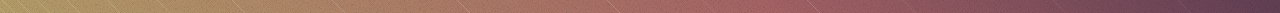
<file: c/index.html>
<!DOCTYPE HTML>
<!--
	Tessellate by HTML5 UP
	html5up.net | @ajlkn
	Free for personal and commercial use under the CCA 3.0 license (html5up.net/license)
-->
<html>
	<head>
		<title>Tessellate by HTML5 UP</title>
		<meta charset="utf-8" />
		<meta name="viewport" content="width=device-width, initial-scale=1, user-scalable=no" />
		<link rel="stylesheet" href="assets/css/main.css" />
	</head>
	<body class="is-preload">

		<!-- Header -->
<section id="header" class="dark comun">
    <header >
        <h1>Soluciones en Rotulación</h1>
        <p>Especialistas en impresión, colocacion de vinilos y neon</p>
		<br>
		<a href="https://wa.me/+34693687374"><span class="logo icon"><i class="fab fa2x fa-whatsapp" aria-hidden="true"></i></span></a>
    </header>
    <footer>
        <a href="#first" class="button scrolly">¿Que hacemos?</a>
    </footer>
</section>

<!-- First -->
<section id="first" class="main">
    <header>
        <div class="container">
            <h2>Diseño e impresión profesional</h2>
            <p>Transforma tus ideas en realidad con nuestros servicios de rotulación y vinilos personalizados. Nos encargamos de cada detalle para garantizar los mejores resultados.</p>
        </div>
    </header>
    <div class="content dark style1 featured">
        <div class="container">
            <div class="row">
                <div class="col-4 col-12-narrow">
                    <section>
                        <span class="feature-icon"><span class="icon solid fa-paint-brush"></span></span>
                        <header>
                            <h3>Diseño Personalizado</h3>
                        </header>
                        <p>Creamos diseños únicos que se adaptan a tus necesidades, combinando creatividad y funcionalidad para destacar tu negocio.</p>
                    </section>
                </div>
                <div class="col-4 col-12-narrow">
                    <section>
                        <span class="feature-icon"><span class="icon solid fa-print"></span></span>
                        <header>
                            <h3>Calidad de Impresión</h3>
                        </header>
                        <p>Utilizamos tecnología de vanguardia para ofrecer acabados impecables en cada proyecto, desde vinilos hasta rótulos luminosos.</p>
                    </section>
                </div>
                <div class="col-4 col-12-narrow">
                    <section>
                        <span class="feature-icon"><span class="icon solid fa-lightbulb"></span></span>
                        <header>
                            <h3>Iluminación con Neón</h3>
                        </header>
                        <p>Aporta personalidad y estilo a tus espacios con rótulos de neón diseñados para impactar y durar.</p>
                    </section>
                </div>
                <div class="col-12">
                    <footer>
                        <a href="#second" class="button scrolly">Metodologia</a>
                    </footer>
                </div>
            </div>
        </div>
    </div>
</section>

<!-- Second -->
<section id="second" class="main">
    <header>
        <div class="container">
            <h2>Compromiso con la excelencia</h2>
            <p>Trabajamos contigo en cada paso del proceso para asegurarnos de que el resultado final supere tus expectativas, siempre con materiales de alta calidad y un servicio profesional.</p>
        </div>
    </header>
    <div class="content dark style2">
        <div class="container">
            <div class="row">
                <div class="col-4 col-12-narrow">
                    <section>
                        <h3>Rótulos que marcan la diferencia</h3>
                        <p>Desde pequeños negocios hasta grandes empresas, ofrecemos soluciones de rotulación adaptadas a cada necesidad. Nuestros productos destacan por su durabilidad y estilo.</p>
                        <p>Enfocados en comunicar y adpatacion al medio.</p>
                        
						<footer>
                            <a href="https://wa.me/+34693687374"><span class="logo icon"><i class="fab fa2x fa-whatsapp" aria-hidden="true"></i></span></a>
					
                        </footer>
                    </section>
                </div>
                <div class="col-8 col-12-narrow">
                    <div class="row">
                        <div class="col-6"><a href="#" class="image fit"><img src="../images/casa.jpg" alt="Rotulación exterior" /></a></div>
                        <div class="col-6"><a href="#" class="image fit"><img src="../images/letras.jpg" alt="Vinilos decorativos" /></a></div>
                        <div class="col-6"><a href="#" class="image fit"><img src="../images/patron.jpg" alt="Neón personalizado" /></a></div>
                        <div class="col-6"><a href="#" class="image fit"><img src="../images/cartel.jpg" alt="Rótulos luminosos" /></a></div>
                    </div>
                </div>
            </div>
        </div>
    </div>
</section>

<!-- Third -->
<section id="third" class="main">
    <header>
        <div class="container">
            <h2>Confía en nosotros</h2>
            <p>Con años de experiencia en el sector, nos enorgullece ser líderes en rotulación, vinilos y neón.</p>
			<p>Cada proyecto es una oportunidad para destacar.</p>
        </div>
    </header>
    <div class="content dark style3">
        <div class="container">
            <span class="image featured"><img src="../images/shot.jpg" alt="Proceso de diseño" /></span>
            <div class="row">
                <div class="col-12 col-12-narrow">
                    <h3>Atención personalizada</h3>
					<ul>
					<li>Nuestro equipo está listo para asesorarte en cada paso, asegurándonos de que el resultado refleje tu visión y objetivos.</li>
					<li>Garantizamos productos que combinan estética y funcionalidad, ayudando a que tu negocio destaque en cualquier entorno.</li>
                    <li>Desde la elección del diseño hasta la instalación final.</li>

					</ul>
                    
                </div>
                <div class="col-12 col-12-narrow">
                    <footer>
						<a href="https://wa.me/+34693687374"><span class="logo icon"><i class="fab fa2x fa-whatsapp" aria-hidden="true"></i></span></a>
                    </footer>
                </div>
            </div>
        </div>
    </div>
</section>

		<!-- Basic Elements -->
		<!--
			<section class="main">
				<header>
					<div class="container">
						<h2>A Whole Lotta Elements</h2>
						<p>General purpose elements for every general purpose. Or something like that.</p>
					</div>
				</header>
				<div class="content style1 dark">
					<div class="container">
						<section>
							<header>
								<h3>Paragraph</h3>
								<p>This is a byline</p>
							</header>
							<p>Phasellus nisl nisl, varius id <sup>porttitor sed pellentesque</sup> ac orci. Pellentesque
							habitant <strong>strong</strong> tristique <b>bold</b> et netus <i>italic</i> malesuada <em>emphasized</em> ac turpis egestas. Morbi
							leo suscipit ut. Praesent <sub>id turpis vitae</sub> turpis pretium ultricies. Vestibulum sit
							amet risus elit.</p>
						</section>
						<section>
							<header>
								<h3>Blockquote</h3>
							</header>
							<blockquote>Fringilla nisl. Donec accumsan interdum nisi, quis tincidunt felis sagittis eget.
							tempus euismod. Vestibulum ante ipsum primis in faucibus. Cras sit amet urna eros, id egestas
							tempus ante ipsum primis in faucibus orci luctus et ultrices.</blockquote>
						</section>
						<section>
							<header>
								<h3>Divider</h3>
							</header>
							<p>Donec consectetur <a href="#">vestibulum dolor et pulvinar</a>. Etiam vel felis enim, at viverra
							ligula. Ut porttitor sagittis lorem, quis eleifend nisi ornare vel. Praesent nec orci
							facilisis leo magna. Cras sit amet urna eros, id egestas urna. Quisque aliquam
							tempus euismod. Vestibulum ante ipsum primis in faucibus orci luctus et ultrices
							posuere cubilia.</p>
							<hr />
							<p>Donec consectetur vestibulum dolor et pulvinar. Etiam vel felis enim, at viverra
							ligula. Ut porttitor sagittis lorem, quis eleifend nisi ornare vel. Praesent nec orci
							facilisis leo magna. Cras sit amet urna eros, id egestas urna. Quisque aliquam
							tempus euismod. Vestibulum ante ipsum primis in faucibus orci luctus et ultrices
							posuere cubilia.</p>
						</section>
						<section>
							<header>
								<h3>Unordered List</h3>
							</header>
							<ul class="default">
								<li>Donec consectetur vestibulum dolor et vel felis enim at viverra ligula. Ut porttitor sagittis lorem.</li>
								<li>Donec consectetur vestibulum dolor et vel felis enim at viverra ligula. Ut porttitor sagittis lorem.</li>
								<li>Donec consectetur vestibulum dolor et vel felis enim at viverra ligula. Ut porttitor sagittis lorem.</li>
								<li>Donec consectetur vestibulum dolor et vel felis enim at viverra ligula. Ut porttitor sagittis lorem.</li>
							</ul>
						</section>
						<section>
							<header>
								<h3>Ordered List</h3>
							</header>
							<ol class="default">
								<li>Donec consectetur vestibulum dolor et vel felis enim at viverra ligula. Ut porttitor sagittis lorem.</li>
								<li>Donec consectetur vestibulum dolor et vel felis enim at viverra ligula. Ut porttitor sagittis lorem.</li>
								<li>Donec consectetur vestibulum dolor et vel felis enim at viverra ligula. Ut porttitor sagittis lorem.</li>
								<li>Donec consectetur vestibulum dolor et vel felis enim at viverra ligula. Ut porttitor sagittis lorem.</li>
							</ol>
						</section>
						<section>
							<header>
								<h3>Table</h3>
							</header>
							<div class="table-wrapper">
								<table class="default">
									<thead>
										<tr>
											<th>ID</th>
											<th>Name</th>
											<th>Description</th>
											<th>Price</th>
										</tr>
									</thead>
									<tbody>
										<tr>
											<td>00001</td>
											<td>Lorem ipsum dolor</td>
											<td>Ut porttitor sagittis lorem quis nisi ornare.</td>
											<td>29.99</td>
										</tr>
										<tr>
											<td>00002</td>
											<td>Sit amet nullam</td>
											<td>Ut porttitor sagittis lorem quis nisi ornare.</td>
											<td>19.99</td>
										</tr>
										<tr>
											<td>00003</td>
											<td>Feugiat felis viverra</td>
											<td>Ut porttitor sagittis lorem quis nisi ornare.</td>
											<td>29.99</td>
										</tr>
										<tr>
											<td>00004</td>
											<td>Sagittis enim felis</td>
											<td>Ut porttitor sagittis lorem quis nisi ornare.</td>
											<td>19.99</td>
										</tr>
										<tr>
											<td>00005</td>
											<td>Nullam sed vestibulum</td>
											<td>Ut porttitor sagittis lorem quis nisi ornare.</td>
											<td>19.99</td>
										</tr>
									</tbody>
									<tfoot>
										<tr>
											<td colspan="3"></td>
											<td>100.00</td>
										</tr>
									</tfoot>
								</table>
							</div>
						</section>
						<section>
							<header>
								<h3>Form</h3>
							</header>
							<form method="post" action="#">
								<div class="row gtr-50">
									<div class="col-6 col-12-narrow">
										<input type="text" name="name" id="name" value="" placeholder="John Doe" />
									</div>
									<div class="col-6 col-12-narrow">
										<input type="text" name="email" id="email" value="" placeholder="johndoe@domain.tld" />
									</div>
									<div class="col-12">
										<div class="select" tabindex="-1">
											<select name="department" id="department">
												<option value="">Choose a department</option>
												<option value="1">Manufacturing</option>
												<option value="2">Administration</option>
												<option value="3">Support</option>
											</select>
										</div>
									</div>
									<div class="col-12">
										<input type="text" name="subject" id="subject" value="" placeholder="Enter your subject" />
									</div>
									<div class="col-12">
										<textarea name="message" id="message" placeholder="Enter your message"></textarea>
									</div>
									<div class="col-12">
										<ul class="actions">
											<li><input type="submit" class="button" value="Send Message" /></li>
											<li><input type="reset" class="button alt" value="Clear Form" /></li>
										</ul>
									</div>
								</div>
							</form>
						</section>
					</div>
				</div>
			</section>
		-->

		<!-- Fourth -->
			<section id="fourth" class="main">
				<header>
					<div class="container">
						<h2>Soluciones Creativas en Rotulación</h2>
						<p>Diseñamos y producimos rótulos personalizados
						que destacan por su calidad y estilo, adaptados a las necesidades de tu negocio. Desde vinilos decorativos hasta rótulos luminosos,
						ofrecemos soluciones que transforman tus espacios y comunican tu marca con impacto.</p>
						
					</div>
				</header>
				<!--				
				<div class="content style4 featured">
					<div class="container medium">
						<form method="post" action="#">
							<div class="row gtr-50">
								<div class="col-6 col-12-mobile"><input type="text" placeholder="Name" /></div>
								<div class="col-6 col-12-mobile"><input type="text" placeholder="Email" /></div>
								<div class="col-12"><textarea name="message" placeholder="Mensaje"></textarea></div>
								<div class="col-12">
									<ul class="actions special">
										<li><input type="submit" class="button" value="Send Message" /></li>
										<li><input type="reset" class="button alt" value="Clear Form" /></li>
									</ul>
								</div>
							</div>
						</form>
					</div>
				</div> -->
			</section>

		<!-- Footer -->
			<section id="footer" class="comun">
				<ul class="icons">
					<li><a href="#" class="icon brands fa-instagram"><span class="label">Instagram</span></a></li>
					<li><a href="#" class="icon solid alt fa-envelope"><span class="label">Email</span></a></li>
					<li><a href="#" class="icon solid alt fa-phone"><span class="label">Telefono</span></a></li>
				</ul>
				
			</section>

		<!-- Scripts -->
			<script src="assets/js/jquery.min.js"></script>
			<script src="assets/js/jquery.scrolly.min.js"></script>
			<script src="assets/js/browser.min.js"></script>
			<script src="assets/js/breakpoints.min.js"></script>
			<script src="assets/js/util.js"></script>
			<script src="assets/js/main.js"></script>

	</body>
</html>
</file>
<file: b/assets/css/noscript.css>
/*
	Photon by HTML5 UP
	html5up.net | @ajlkn
	Free for personal and commercial use under the CCA 3.0 license (html5up.net/license)
*/

/* Header */

	body.is-preload #header .inner {
		-moz-transform: none;
		-webkit-transform: none;
		-ms-transform: none;
		transform: none;
		opacity: 1;
	}

		body.is-preload #header .inner .actions {
			-moz-transform: none;
			-webkit-transform: none;
			-ms-transform: none;
			transform: none;
			opacity: 1;
		}

	body.is-preload #header:after {
		opacity: 0;
	}
</file>
<file: b/assets/css/main.css>
@import url("fontawesome-all.min.css");
@import url("https://fonts.googleapis.com/css?family=Source+Sans+Pro:300,300italic,400,400italic");

/*
	Photon by HTML5 UP
	html5up.net | @ajlkn
	Free for personal and commercial use under the CCA 3.0 license (html5up.net/license)
*/

html, body, div, span, applet, object,
iframe, h1, h2, h3, h4, h5, h6, p, blockquote,
pre, a, abbr, acronym, address, big, cite,
code, del, dfn, em, img, ins, kbd, q, s, samp,
small, strike, strong, sub, sup, tt, var, b,
u, i, center, dl, dt, dd, ol, ul, li, fieldset,
form, label, legend, table, caption, tbody,
tfoot, thead, tr, th, td, article, aside,
canvas, details, embed, figure, figcaption,
footer, header, hgroup, menu, nav, output, ruby,
section, summary, time, mark, audio, video {
	margin: 0;
	padding: 0;
	border: 0;
	font-size: 100%;
	font: inherit;
	vertical-align: baseline;}

article, aside, details, figcaption, figure,
footer, header, hgroup, menu, nav, section {
	display: block;}

body {
	line-height: 1;
}

ol, ul {
	list-style: none;
}

blockquote, q {
	quotes: none;
}

	blockquote:before, blockquote:after, q:before, q:after {
		content: '';
		content: none;
	}

table {
	border-collapse: collapse;
	border-spacing: 0;
}

body {
	-webkit-text-size-adjust: none;
}

mark {
	background-color: transparent;
	color: inherit;
}

input::-moz-focus-inner {
	border: 0;
	padding: 0;
}

input, select, textarea {
	-moz-appearance: none;
	-webkit-appearance: none;
	-ms-appearance: none;
	appearance: none;
}

/* Basic */

	html {
		box-sizing: border-box;
	}

	*, *:before, *:after {
		box-sizing: inherit;
	}

	body {
		background: #fff;
	}

		body.is-preload *, body.is-preload *:before, body.is-preload *:after {
			-moz-animation: none !important;
			-webkit-animation: none !important;
			-ms-animation: none !important;
			animation: none !important;
			-moz-transition: none !important;
			-webkit-transition: none !important;
			-ms-transition: none !important;
			transition: none !important;
		}

	body, input, select, textarea {
		color: #666;
		font-family: "Source Sans Pro", Helvetica, sans-serif;
		font-size: 16pt;
		font-weight: 300;
		line-height: 1.65em;
	}

	a {
		-moz-transition: color 0.2s ease-in-out, border-color 0.2s ease-in-out;
		-webkit-transition: color 0.2s ease-in-out, border-color 0.2s ease-in-out;
		-ms-transition: color 0.2s ease-in-out, border-color 0.2s ease-in-out;
		transition: color 0.2s ease-in-out, border-color 0.2s ease-in-out;
		border-bottom: dotted 1px #666;
		color: inherit;
		text-decoration: none;
	}

		a:hover {
			border-bottom-color: transparent !important;
			color: #6bd4c8;
		}

	strong, b {
		color: #555;
		font-weight: 400;
	}

	em, i {
		font-style: italic;
	}

	p {
		margin: 0 0 2em 0;
	}

	h1, h2, h3, h4, h5, h6 {
		color: #555;
		line-height: 1em;
		margin: 0 0 1em 0;
	}

		h1 a, h2 a, h3 a, h4 a, h5 a, h6 a {
			color: inherit;
			text-decoration: none;
		}

	h1 {
		font-size: 2.25em;
		line-height: 1.35em;
	}

	h2 {
		font-size: 2em;
		line-height: 1.35em;
	}

	h3 {
		font-size: 1.35em;
		line-height: 1.5em;
	}

	h4 {
		font-size: 1.25em;
		line-height: 1.5em;
	}

	h5 {
		font-size: 0.9em;
		line-height: 1.5em;
	}

	h6 {
		font-size: 0.7em;
		line-height: 1.5em;
	}

	sub {
		font-size: 0.8em;
		position: relative;
		top: 0.5em;
	}

	sup {
		font-size: 0.8em;
		position: relative;
		top: -0.5em;
	}

	hr {
		border: 0;
		border-bottom: solid 1px rgba(144, 144, 144, 0.5);
		margin: 2em 0;
	}

		hr.major {
			margin: 3em 0;
		}

	blockquote {
		border-left: solid 4px rgba(144, 144, 144, 0.5);
		font-style: italic;
		margin: 0 0 2em 0;
		padding: 0.5em 0 0.5em 2em;
	}

	code {
		background: rgba(144, 144, 144, 0.075);
		border-radius: 4px;
		border: solid 1px rgba(144, 144, 144, 0.5);
		font-family: "Courier New", monospace;
		font-size: 0.9em;
		margin: 0 0.25em;
		padding: 0.25em 0.65em;
	}

	pre {
		-webkit-overflow-scrolling: touch;
		font-family: "Courier New", monospace;
		font-size: 0.9em;
		margin: 0 0 2em 0;
	}

		pre code {
			display: block;
			line-height: 1.75em;
			padding: 1em 1.5em;
			overflow-x: auto;
		}

	.align-left {
		text-align: left;
	}

	.align-center {
		text-align: center;
	}

	.align-right {
		text-align: right;
	}

/* Container */

	.container {
		margin: 0 auto;
		max-width: calc(100% - 4em);
		width: 60em;
	}

		.container.xsmall {
			width: 15em;
		}

		.container.small {
			width: 30em;
		}

		.container.medium {
			width: 45em;
		}

		.container.large {
			width: 75em;
		}

		.container.xlarge {
			width: 90em;
		}

		.container.max {
			width: 100%;
		}

		@media screen and (max-width: 980px) {

			.container {
				max-width: 100% !important;
				width: 100% !important;
			}

		}

		@media screen and (max-width: 480px) {

			.container {
				max-width: calc(100% - 3em);
			}

		}

/* Row */

	.row {
		display: flex;
		flex-wrap: wrap;
		box-sizing: border-box;
		align-items: stretch;
	}

		.row > * {
			box-sizing: border-box;
		}

		.row.gtr-uniform > * > :last-child {
			margin-bottom: 0;
		}

		.row.aln-left {
			justify-content: flex-start;
		}

		.row.aln-center {
			justify-content: center;
		}

		.row.aln-right {
			justify-content: flex-end;
		}

		.row.aln-top {
			align-items: flex-start;
		}

		.row.aln-middle {
			align-items: center;
		}

		.row.aln-bottom {
			align-items: flex-end;
		}

		.row > .imp {
			order: -1;
		}

		.row > .col-1 {
			width: 8.33333%;
		}

		.row > .off-1 {
			margin-left: 8.33333%;
		}

		.row > .col-2 {
			width: 16.66667%;
		}

		.row > .off-2 {
			margin-left: 16.66667%;
		}

		.row > .col-3 {
			width: 25%;
		}

		.row > .off-3 {
			margin-left: 25%;
		}

		.row > .col-4 {
			width: 33.33333%;
		}

		.row > .off-4 {
			margin-left: 33.33333%;
		}

		.row > .col-5 {
			width: 41.66667%;
		}

		.row > .off-5 {
			margin-left: 41.66667%;
		}

		.row > .col-6 {
			width: 50%;
		}

		.row > .off-6 {
			margin-left: 50%;
		}

		.row > .col-7 {
			width: 58.33333%;
		}

		.row > .off-7 {
			margin-left: 58.33333%;
		}

		.row > .col-8 {
			width: 66.66667%;
		}

		.row > .off-8 {
			margin-left: 66.66667%;
		}

		.row > .col-9 {
			width: 75%;
		}

		.row > .off-9 {
			margin-left: 75%;
		}

		.row > .col-10 {
			width: 83.33333%;
		}

		.row > .off-10 {
			margin-left: 83.33333%;
		}

		.row > .col-11 {
			width: 91.66667%;
		}

		.row > .off-11 {
			margin-left: 91.66667%;
		}

		.row > .col-12 {
			width: 100%;
		}

		.row > .off-12 {
			margin-left: 100%;
		}

		.row.gtr-0 {
			margin-top: 0;
			margin-left: 0em;
		}

			.row.gtr-0 > * {
				padding: 0 0 0 0em;
			}

			.row.gtr-0.gtr-uniform {
				margin-top: 0em;
			}

				.row.gtr-0.gtr-uniform > * {
					padding-top: 0em;
				}

		.row.gtr-25 {
			margin-top: 0;
			margin-left: -0.5em;
		}

			.row.gtr-25 > * {
				padding: 0 0 0 0.5em;
			}

			.row.gtr-25.gtr-uniform {
				margin-top: -0.5em;
			}

				.row.gtr-25.gtr-uniform > * {
					padding-top: 0.5em;
				}

		.row.gtr-50 {
			margin-top: 0;
			margin-left: -1em;
		}

			.row.gtr-50 > * {
				padding: 0 0 0 1em;
			}

			.row.gtr-50.gtr-uniform {
				margin-top: -1em;
			}

				.row.gtr-50.gtr-uniform > * {
					padding-top: 1em;
				}

		.row {
			margin-top: 0;
			margin-left: -2em;
		}

			.row > * {
				padding: 0 0 0 2em;
			}

			.row.gtr-uniform {
				margin-top: -2em;
			}

				.row.gtr-uniform > * {
					padding-top: 2em;
				}

		.row.gtr-150 {
			margin-top: 0;
			margin-left: -3em;
		}

			.row.gtr-150 > * {
				padding: 0 0 0 3em;
			}

			.row.gtr-150.gtr-uniform {
				margin-top: -3em;
			}

				.row.gtr-150.gtr-uniform > * {
					padding-top: 3em;
				}

		.row.gtr-200 {
			margin-top: 0;
			margin-left: -4em;
		}

			.row.gtr-200 > * {
				padding: 0 0 0 4em;
			}

			.row.gtr-200.gtr-uniform {
				margin-top: -4em;
			}

				.row.gtr-200.gtr-uniform > * {
					padding-top: 4em;
				}

		@media screen and (max-width: 1680px) {

			.row {
				display: flex;
				flex-wrap: wrap;
				box-sizing: border-box;
				align-items: stretch;
			}

				.row > * {
					box-sizing: border-box;
				}

				.row.gtr-uniform > * > :last-child {
					margin-bottom: 0;
				}

				.row.aln-left {
					justify-content: flex-start;
				}

				.row.aln-center {
					justify-content: center;
				}

				.row.aln-right {
					justify-content: flex-end;
				}

				.row.aln-top {
					align-items: flex-start;
				}

				.row.aln-middle {
					align-items: center;
				}

				.row.aln-bottom {
					align-items: flex-end;
				}

				.row > .imp-xlarge {
					order: -1;
				}

				.row > .col-1-xlarge {
					width: 8.33333%;
				}

				.row > .off-1-xlarge {
					margin-left: 8.33333%;
				}

				.row > .col-2-xlarge {
					width: 16.66667%;
				}

				.row > .off-2-xlarge {
					margin-left: 16.66667%;
				}

				.row > .col-3-xlarge {
					width: 25%;
				}

				.row > .off-3-xlarge {
					margin-left: 25%;
				}

				.row > .col-4-xlarge {
					width: 33.33333%;
				}

				.row > .off-4-xlarge {
					margin-left: 33.33333%;
				}

				.row > .col-5-xlarge {
					width: 41.66667%;
				}

				.row > .off-5-xlarge {
					margin-left: 41.66667%;
				}

				.row > .col-6-xlarge {
					width: 50%;
				}

				.row > .off-6-xlarge {
					margin-left: 50%;
				}

				.row > .col-7-xlarge {
					width: 58.33333%;
				}

				.row > .off-7-xlarge {
					margin-left: 58.33333%;
				}

				.row > .col-8-xlarge {
					width: 66.66667%;
				}

				.row > .off-8-xlarge {
					margin-left: 66.66667%;
				}

				.row > .col-9-xlarge {
					width: 75%;
				}

				.row > .off-9-xlarge {
					margin-left: 75%;
				}

				.row > .col-10-xlarge {
					width: 83.33333%;
				}

				.row > .off-10-xlarge {
					margin-left: 83.33333%;
				}

				.row > .col-11-xlarge {
					width: 91.66667%;
				}

				.row > .off-11-xlarge {
					margin-left: 91.66667%;
				}

				.row > .col-12-xlarge {
					width: 100%;
				}

				.row > .off-12-xlarge {
					margin-left: 100%;
				}

				.row.gtr-0 {
					margin-top: 0;
					margin-left: 0em;
				}

					.row.gtr-0 > * {
						padding: 0 0 0 0em;
					}

					.row.gtr-0.gtr-uniform {
						margin-top: 0em;
					}

						.row.gtr-0.gtr-uniform > * {
							padding-top: 0em;
						}

				.row.gtr-25 {
					margin-top: 0;
					margin-left: -0.5em;
				}

					.row.gtr-25 > * {
						padding: 0 0 0 0.5em;
					}

					.row.gtr-25.gtr-uniform {
						margin-top: -0.5em;
					}

						.row.gtr-25.gtr-uniform > * {
							padding-top: 0.5em;
						}

				.row.gtr-50 {
					margin-top: 0;
					margin-left: -1em;
				}

					.row.gtr-50 > * {
						padding: 0 0 0 1em;
					}

					.row.gtr-50.gtr-uniform {
						margin-top: -1em;
					}

						.row.gtr-50.gtr-uniform > * {
							padding-top: 1em;
						}

				.row {
					margin-top: 0;
					margin-left: -2em;
				}

					.row > * {
						padding: 0 0 0 2em;
					}

					.row.gtr-uniform {
						margin-top: -2em;
					}

						.row.gtr-uniform > * {
							padding-top: 2em;
						}

				.row.gtr-150 {
					margin-top: 0;
					margin-left: -3em;
				}

					.row.gtr-150 > * {
						padding: 0 0 0 3em;
					}

					.row.gtr-150.gtr-uniform {
						margin-top: -3em;
					}

						.row.gtr-150.gtr-uniform > * {
							padding-top: 3em;
						}

				.row.gtr-200 {
					margin-top: 0;
					margin-left: -4em;
				}

					.row.gtr-200 > * {
						padding: 0 0 0 4em;
					}

					.row.gtr-200.gtr-uniform {
						margin-top: -4em;
					}

						.row.gtr-200.gtr-uniform > * {
							padding-top: 4em;
						}

		}

		@media screen and (max-width: 1140px) {

			.row {
				display: flex;
				flex-wrap: wrap;
				box-sizing: border-box;
				align-items: stretch;
			}

				.row > * {
					box-sizing: border-box;
				}

				.row.gtr-uniform > * > :last-child {
					margin-bottom: 0;
				}

				.row.aln-left {
					justify-content: flex-start;
				}

				.row.aln-center {
					justify-content: center;
				}

				.row.aln-right {
					justify-content: flex-end;
				}

				.row.aln-top {
					align-items: flex-start;
				}

				.row.aln-middle {
					align-items: center;
				}

				.row.aln-bottom {
					align-items: flex-end;
				}

				.row > .imp-large {
					order: -1;
				}

				.row > .col-1-large {
					width: 8.33333%;
				}

				.row > .off-1-large {
					margin-left: 8.33333%;
				}

				.row > .col-2-large {
					width: 16.66667%;
				}

				.row > .off-2-large {
					margin-left: 16.66667%;
				}

				.row > .col-3-large {
					width: 25%;
				}

				.row > .off-3-large {
					margin-left: 25%;
				}

				.row > .col-4-large {
					width: 33.33333%;
				}

				.row > .off-4-large {
					margin-left: 33.33333%;
				}

				.row > .col-5-large {
					width: 41.66667%;
				}

				.row > .off-5-large {
					margin-left: 41.66667%;
				}

				.row > .col-6-large {
					width: 50%;
				}

				.row > .off-6-large {
					margin-left: 50%;
				}

				.row > .col-7-large {
					width: 58.33333%;
				}

				.row > .off-7-large {
					margin-left: 58.33333%;
				}

				.row > .col-8-large {
					width: 66.66667%;
				}

				.row > .off-8-large {
					margin-left: 66.66667%;
				}

				.row > .col-9-large {
					width: 75%;
				}

				.row > .off-9-large {
					margin-left: 75%;
				}

				.row > .col-10-large {
					width: 83.33333%;
				}

				.row > .off-10-large {
					margin-left: 83.33333%;
				}

				.row > .col-11-large {
					width: 91.66667%;
				}

				.row > .off-11-large {
					margin-left: 91.66667%;
				}

				.row > .col-12-large {
					width: 100%;
				}

				.row > .off-12-large {
					margin-left: 100%;
				}

				.row.gtr-0 {
					margin-top: 0;
					margin-left: 0em;
				}

					.row.gtr-0 > * {
						padding: 0 0 0 0em;
					}

					.row.gtr-0.gtr-uniform {
						margin-top: 0em;
					}

						.row.gtr-0.gtr-uniform > * {
							padding-top: 0em;
						}

				.row.gtr-25 {
					margin-top: 0;
					margin-left: -0.5em;
				}

					.row.gtr-25 > * {
						padding: 0 0 0 0.5em;
					}

					.row.gtr-25.gtr-uniform {
						margin-top: -0.5em;
					}

						.row.gtr-25.gtr-uniform > * {
							padding-top: 0.5em;
						}

				.row.gtr-50 {
					margin-top: 0;
					margin-left: -1em;
				}

					.row.gtr-50 > * {
						padding: 0 0 0 1em;
					}

					.row.gtr-50.gtr-uniform {
						margin-top: -1em;
					}

						.row.gtr-50.gtr-uniform > * {
							padding-top: 1em;
						}

				.row {
					margin-top: 0;
					margin-left: -2em;
				}

					.row > * {
						padding: 0 0 0 2em;
					}

					.row.gtr-uniform {
						margin-top: -2em;
					}

						.row.gtr-uniform > * {
							padding-top: 2em;
						}

				.row.gtr-150 {
					margin-top: 0;
					margin-left: -3em;
				}

					.row.gtr-150 > * {
						padding: 0 0 0 3em;
					}

					.row.gtr-150.gtr-uniform {
						margin-top: -3em;
					}

						.row.gtr-150.gtr-uniform > * {
							padding-top: 3em;
						}

				.row.gtr-200 {
					margin-top: 0;
					margin-left: -4em;
				}

					.row.gtr-200 > * {
						padding: 0 0 0 4em;
					}

					.row.gtr-200.gtr-uniform {
						margin-top: -4em;
					}

						.row.gtr-200.gtr-uniform > * {
							padding-top: 4em;
						}

		}

		@media screen and (max-width: 980px) {

			.row {
				display: flex;
				flex-wrap: wrap;
				box-sizing: border-box;
				align-items: stretch;
			}

				.row > * {
					box-sizing: border-box;
				}

				.row.gtr-uniform > * > :last-child {
					margin-bottom: 0;
				}

				.row.aln-left {
					justify-content: flex-start;
				}

				.row.aln-center {
					justify-content: center;
				}

				.row.aln-right {
					justify-content: flex-end;
				}

				.row.aln-top {
					align-items: flex-start;
				}

				.row.aln-middle {
					align-items: center;
				}

				.row.aln-bottom {
					align-items: flex-end;
				}

				.row > .imp-medium {
					order: -1;
				}

				.row > .col-1-medium {
					width: 8.33333%;
				}

				.row > .off-1-medium {
					margin-left: 8.33333%;
				}

				.row > .col-2-medium {
					width: 16.66667%;
				}

				.row > .off-2-medium {
					margin-left: 16.66667%;
				}

				.row > .col-3-medium {
					width: 25%;
				}

				.row > .off-3-medium {
					margin-left: 25%;
				}

				.row > .col-4-medium {
					width: 33.33333%;
				}

				.row > .off-4-medium {
					margin-left: 33.33333%;
				}

				.row > .col-5-medium {
					width: 41.66667%;
				}

				.row > .off-5-medium {
					margin-left: 41.66667%;
				}

				.row > .col-6-medium {
					width: 50%;
				}

				.row > .off-6-medium {
					margin-left: 50%;
				}

				.row > .col-7-medium {
					width: 58.33333%;
				}

				.row > .off-7-medium {
					margin-left: 58.33333%;
				}

				.row > .col-8-medium {
					width: 66.66667%;
				}

				.row > .off-8-medium {
					margin-left: 66.66667%;
				}

				.row > .col-9-medium {
					width: 75%;
				}

				.row > .off-9-medium {
					margin-left: 75%;
				}

				.row > .col-10-medium {
					width: 83.33333%;
				}

				.row > .off-10-medium {
					margin-left: 83.33333%;
				}

				.row > .col-11-medium {
					width: 91.66667%;
				}

				.row > .off-11-medium {
					margin-left: 91.66667%;
				}

				.row > .col-12-medium {
					width: 100%;
				}

				.row > .off-12-medium {
					margin-left: 100%;
				}

				.row.gtr-0 {
					margin-top: 0;
					margin-left: 0em;
				}

					.row.gtr-0 > * {
						padding: 0 0 0 0em;
					}

					.row.gtr-0.gtr-uniform {
						margin-top: 0em;
					}

						.row.gtr-0.gtr-uniform > * {
							padding-top: 0em;
						}

				.row.gtr-25 {
					margin-top: 0;
					margin-left: -0.5em;
				}

					.row.gtr-25 > * {
						padding: 0 0 0 0.5em;
					}

					.row.gtr-25.gtr-uniform {
						margin-top: -0.5em;
					}

						.row.gtr-25.gtr-uniform > * {
							padding-top: 0.5em;
						}

				.row.gtr-50 {
					margin-top: 0;
					margin-left: -1em;
				}

					.row.gtr-50 > * {
						padding: 0 0 0 1em;
					}

					.row.gtr-50.gtr-uniform {
						margin-top: -1em;
					}

						.row.gtr-50.gtr-uniform > * {
							padding-top: 1em;
						}

				.row {
					margin-top: 0;
					margin-left: -2em;
				}

					.row > * {
						padding: 0 0 0 2em;
					}

					.row.gtr-uniform {
						margin-top: -2em;
					}

						.row.gtr-uniform > * {
							padding-top: 2em;
						}

				.row.gtr-150 {
					margin-top: 0;
					margin-left: -3em;
				}

					.row.gtr-150 > * {
						padding: 0 0 0 3em;
					}

					.row.gtr-150.gtr-uniform {
						margin-top: -3em;
					}

						.row.gtr-150.gtr-uniform > * {
							padding-top: 3em;
						}

				.row.gtr-200 {
					margin-top: 0;
					margin-left: -4em;
				}

					.row.gtr-200 > * {
						padding: 0 0 0 4em;
					}

					.row.gtr-200.gtr-uniform {
						margin-top: -4em;
					}

						.row.gtr-200.gtr-uniform > * {
							padding-top: 4em;
						}

		}

		@media screen and (max-width: 736px) {

			.row {
				display: flex;
				flex-wrap: wrap;
				box-sizing: border-box;
				align-items: stretch;
			}

				.row > * {
					box-sizing: border-box;
				}

				.row.gtr-uniform > * > :last-child {
					margin-bottom: 0;
				}

				.row.aln-left {
					justify-content: flex-start;
				}

				.row.aln-center {
					justify-content: center;
				}

				.row.aln-right {
					justify-content: flex-end;
				}

				.row.aln-top {
					align-items: flex-start;
				}

				.row.aln-middle {
					align-items: center;
				}

				.row.aln-bottom {
					align-items: flex-end;
				}

				.row > .imp-small {
					order: -1;
				}

				.row > .col-1-small {
					width: 8.33333%;
				}

				.row > .off-1-small {
					margin-left: 8.33333%;
				}

				.row > .col-2-small {
					width: 16.66667%;
				}

				.row > .off-2-small {
					margin-left: 16.66667%;
				}

				.row > .col-3-small {
					width: 25%;
				}

				.row > .off-3-small {
					margin-left: 25%;
				}

				.row > .col-4-small {
					width: 33.33333%;
				}

				.row > .off-4-small {
					margin-left: 33.33333%;
				}

				.row > .col-5-small {
					width: 41.66667%;
				}

				.row > .off-5-small {
					margin-left: 41.66667%;
				}

				.row > .col-6-small {
					width: 50%;
				}

				.row > .off-6-small {
					margin-left: 50%;
				}

				.row > .col-7-small {
					width: 58.33333%;
				}

				.row > .off-7-small {
					margin-left: 58.33333%;
				}

				.row > .col-8-small {
					width: 66.66667%;
				}

				.row > .off-8-small {
					margin-left: 66.66667%;
				}

				.row > .col-9-small {
					width: 75%;
				}

				.row > .off-9-small {
					margin-left: 75%;
				}

				.row > .col-10-small {
					width: 83.33333%;
				}

				.row > .off-10-small {
					margin-left: 83.33333%;
				}

				.row > .col-11-small {
					width: 91.66667%;
				}

				.row > .off-11-small {
					margin-left: 91.66667%;
				}

				.row > .col-12-small {
					width: 100%;
				}

				.row > .off-12-small {
					margin-left: 100%;
				}

				.row.gtr-0 {
					margin-top: 0;
					margin-left: 0em;
				}

					.row.gtr-0 > * {
						padding: 0 0 0 0em;
					}

					.row.gtr-0.gtr-uniform {
						margin-top: 0em;
					}

						.row.gtr-0.gtr-uniform > * {
							padding-top: 0em;
						}

				.row.gtr-25 {
					margin-top: 0;
					margin-left: -0.5em;
				}

					.row.gtr-25 > * {
						padding: 0 0 0 0.5em;
					}

					.row.gtr-25.gtr-uniform {
						margin-top: -0.5em;
					}

						.row.gtr-25.gtr-uniform > * {
							padding-top: 0.5em;
						}

				.row.gtr-50 {
					margin-top: 0;
					margin-left: -1em;
				}

					.row.gtr-50 > * {
						padding: 0 0 0 1em;
					}

					.row.gtr-50.gtr-uniform {
						margin-top: -1em;
					}

						.row.gtr-50.gtr-uniform > * {
							padding-top: 1em;
						}

				.row {
					margin-top: 0;
					margin-left: -2em;
				}

					.row > * {
						padding: 0 0 0 2em;
					}

					.row.gtr-uniform {
						margin-top: -2em;
					}

						.row.gtr-uniform > * {
							padding-top: 2em;
						}

				.row.gtr-150 {
					margin-top: 0;
					margin-left: -3em;
				}

					.row.gtr-150 > * {
						padding: 0 0 0 3em;
					}

					.row.gtr-150.gtr-uniform {
						margin-top: -3em;
					}

						.row.gtr-150.gtr-uniform > * {
							padding-top: 3em;
						}

				.row.gtr-200 {
					margin-top: 0;
					margin-left: -4em;
				}

					.row.gtr-200 > * {
						padding: 0 0 0 4em;
					}

					.row.gtr-200.gtr-uniform {
						margin-top: -4em;
					}

						.row.gtr-200.gtr-uniform > * {
							padding-top: 4em;
						}

		}

		@media screen and (max-width: 480px) {

			.row {
				display: flex;
				flex-wrap: wrap;
				box-sizing: border-box;
				align-items: stretch;
			}

				.row > * {
					box-sizing: border-box;
				}

				.row.gtr-uniform > * > :last-child {
					margin-bottom: 0;
				}

				.row.aln-left {
					justify-content: flex-start;
				}

				.row.aln-center {
					justify-content: center;
				}

				.row.aln-right {
					justify-content: flex-end;
				}

				.row.aln-top {
					align-items: flex-start;
				}

				.row.aln-middle {
					align-items: center;
				}

				.row.aln-bottom {
					align-items: flex-end;
				}

				.row > .imp-xsmall {
					order: -1;
				}

				.row > .col-1-xsmall {
					width: 8.33333%;
				}

				.row > .off-1-xsmall {
					margin-left: 8.33333%;
				}

				.row > .col-2-xsmall {
					width: 16.66667%;
				}

				.row > .off-2-xsmall {
					margin-left: 16.66667%;
				}

				.row > .col-3-xsmall {
					width: 25%;
				}

				.row > .off-3-xsmall {
					margin-left: 25%;
				}

				.row > .col-4-xsmall {
					width: 33.33333%;
				}

				.row > .off-4-xsmall {
					margin-left: 33.33333%;
				}

				.row > .col-5-xsmall {
					width: 41.66667%;
				}

				.row > .off-5-xsmall {
					margin-left: 41.66667%;
				}

				.row > .col-6-xsmall {
					width: 50%;
				}

				.row > .off-6-xsmall {
					margin-left: 50%;
				}

				.row > .col-7-xsmall {
					width: 58.33333%;
				}

				.row > .off-7-xsmall {
					margin-left: 58.33333%;
				}

				.row > .col-8-xsmall {
					width: 66.66667%;
				}

				.row > .off-8-xsmall {
					margin-left: 66.66667%;
				}

				.row > .col-9-xsmall {
					width: 75%;
				}

				.row > .off-9-xsmall {
					margin-left: 75%;
				}

				.row > .col-10-xsmall {
					width: 83.33333%;
				}

				.row > .off-10-xsmall {
					margin-left: 83.33333%;
				}

				.row > .col-11-xsmall {
					width: 91.66667%;
				}

				.row > .off-11-xsmall {
					margin-left: 91.66667%;
				}

				.row > .col-12-xsmall {
					width: 100%;
				}

				.row > .off-12-xsmall {
					margin-left: 100%;
				}

				.row.gtr-0 {
					margin-top: 0;
					margin-left: 0em;
				}

					.row.gtr-0 > * {
						padding: 0 0 0 0em;
					}

					.row.gtr-0.gtr-uniform {
						margin-top: 0em;
					}

						.row.gtr-0.gtr-uniform > * {
							padding-top: 0em;
						}

				.row.gtr-25 {
					margin-top: 0;
					margin-left: -0.5em;
				}

					.row.gtr-25 > * {
						padding: 0 0 0 0.5em;
					}

					.row.gtr-25.gtr-uniform {
						margin-top: -0.5em;
					}

						.row.gtr-25.gtr-uniform > * {
							padding-top: 0.5em;
						}

				.row.gtr-50 {
					margin-top: 0;
					margin-left: -1em;
				}

					.row.gtr-50 > * {
						padding: 0 0 0 1em;
					}

					.row.gtr-50.gtr-uniform {
						margin-top: -1em;
					}

						.row.gtr-50.gtr-uniform > * {
							padding-top: 1em;
						}

				.row {
					margin-top: 0;
					margin-left: -2em;
				}

					.row > * {
						padding: 0 0 0 2em;
					}

					.row.gtr-uniform {
						margin-top: -2em;
					}

						.row.gtr-uniform > * {
							padding-top: 2em;
						}

				.row.gtr-150 {
					margin-top: 0;
					margin-left: -3em;
				}

					.row.gtr-150 > * {
						padding: 0 0 0 3em;
					}

					.row.gtr-150.gtr-uniform {
						margin-top: -3em;
					}

						.row.gtr-150.gtr-uniform > * {
							padding-top: 3em;
						}

				.row.gtr-200 {
					margin-top: 0;
					margin-left: -4em;
				}

					.row.gtr-200 > * {
						padding: 0 0 0 4em;
					}

					.row.gtr-200.gtr-uniform {
						margin-top: -4em;
					}

						.row.gtr-200.gtr-uniform > * {
							padding-top: 4em;
						}

		}

		@media screen and (max-width: 320px) {

			.row {
				display: flex;
				flex-wrap: wrap;
				box-sizing: border-box;
				align-items: stretch;
			}

				.row > * {
					box-sizing: border-box;
				}

				.row.gtr-uniform > * > :last-child {
					margin-bottom: 0;
				}

				.row.aln-left {
					justify-content: flex-start;
				}

				.row.aln-center {
					justify-content: center;
				}

				.row.aln-right {
					justify-content: flex-end;
				}

				.row.aln-top {
					align-items: flex-start;
				}

				.row.aln-middle {
					align-items: center;
				}

				.row.aln-bottom {
					align-items: flex-end;
				}

				.row > .imp-xxsmall {
					order: -1;
				}

				.row > .col-1-xxsmall {
					width: 8.33333%;
				}

				.row > .off-1-xxsmall {
					margin-left: 8.33333%;
				}

				.row > .col-2-xxsmall {
					width: 16.66667%;
				}

				.row > .off-2-xxsmall {
					margin-left: 16.66667%;
				}

				.row > .col-3-xxsmall {
					width: 25%;
				}

				.row > .off-3-xxsmall {
					margin-left: 25%;
				}

				.row > .col-4-xxsmall {
					width: 33.33333%;
				}

				.row > .off-4-xxsmall {
					margin-left: 33.33333%;
				}

				.row > .col-5-xxsmall {
					width: 41.66667%;
				}

				.row > .off-5-xxsmall {
					margin-left: 41.66667%;
				}

				.row > .col-6-xxsmall {
					width: 50%;
				}

				.row > .off-6-xxsmall {
					margin-left: 50%;
				}

				.row > .col-7-xxsmall {
					width: 58.33333%;
				}

				.row > .off-7-xxsmall {
					margin-left: 58.33333%;
				}

				.row > .col-8-xxsmall {
					width: 66.66667%;
				}

				.row > .off-8-xxsmall {
					margin-left: 66.66667%;
				}

				.row > .col-9-xxsmall {
					width: 75%;
				}

				.row > .off-9-xxsmall {
					margin-left: 75%;
				}

				.row > .col-10-xxsmall {
					width: 83.33333%;
				}

				.row > .off-10-xxsmall {
					margin-left: 83.33333%;
				}

				.row > .col-11-xxsmall {
					width: 91.66667%;
				}

				.row > .off-11-xxsmall {
					margin-left: 91.66667%;
				}

				.row > .col-12-xxsmall {
					width: 100%;
				}

				.row > .off-12-xxsmall {
					margin-left: 100%;
				}

				.row.gtr-0 {
					margin-top: 0;
					margin-left: 0em;
				}

					.row.gtr-0 > * {
						padding: 0 0 0 0em;
					}

					.row.gtr-0.gtr-uniform {
						margin-top: 0em;
					}

						.row.gtr-0.gtr-uniform > * {
							padding-top: 0em;
						}

				.row.gtr-25 {
					margin-top: 0;
					margin-left: -0.5em;
				}

					.row.gtr-25 > * {
						padding: 0 0 0 0.5em;
					}

					.row.gtr-25.gtr-uniform {
						margin-top: -0.5em;
					}

						.row.gtr-25.gtr-uniform > * {
							padding-top: 0.5em;
						}

				.row.gtr-50 {
					margin-top: 0;
					margin-left: -1em;
				}

					.row.gtr-50 > * {
						padding: 0 0 0 1em;
					}

					.row.gtr-50.gtr-uniform {
						margin-top: -1em;
					}

						.row.gtr-50.gtr-uniform > * {
							padding-top: 1em;
						}

				.row {
					margin-top: 0;
					margin-left: -2em;
				}

					.row > * {
						padding: 0 0 0 2em;
					}

					.row.gtr-uniform {
						margin-top: -2em;
					}

						.row.gtr-uniform > * {
							padding-top: 2em;
						}

				.row.gtr-150 {
					margin-top: 0;
					margin-left: -3em;
				}

					.row.gtr-150 > * {
						padding: 0 0 0 3em;
					}

					.row.gtr-150.gtr-uniform {
						margin-top: -3em;
					}

						.row.gtr-150.gtr-uniform > * {
							padding-top: 3em;
						}

				.row.gtr-200 {
					margin-top: 0;
					margin-left: -4em;
				}

					.row.gtr-200 > * {
						padding: 0 0 0 4em;
					}

					.row.gtr-200.gtr-uniform {
						margin-top: -4em;
					}

						.row.gtr-200.gtr-uniform > * {
							padding-top: 4em;
						}

		}

/* Section/Article */

	section.special, article.special {
		text-align: center;
	}

	header p {
		color: #999;
		margin: 0 0 1.5em 0;
		position: relative;
	}

	header h2 + p {
		font-size: 1.25em;
		line-height: 1.5em;
		margin-top: -1em;
	}

	header h3 + p {
		font-size: 1.1em;
		line-height: 1.5em;
		margin-top: -0.8em;
	}

	header h4 + p,
	header h5 + p,
	header h6 + p {
		font-size: 0.9em;
		line-height: 1.5em;
		margin-top: -0.6em;
	}

	header.major {
		margin: 0 0 1em 0;
	}

		header.major:after {
			background: rgba(144, 144, 144, 0.5);
			content: '';
			display: inline-block;
			height: 1px;
			margin-top: 1.5em;
			width: 6em;
		}

		header.major h2, header.major h3, header.major h4, header.major h5, header.major h6 {
			margin: 0;
		}

		header.major p {
			margin: 0.7em 0 0 0;
		}

	header.special {
		text-align: center;
	}

/* Form */

	form {
		margin: 0 0 2em 0;
	}

	label {
		color: #555;
		display: block;
		font-size: 0.9em;
		font-weight: 400;
		margin: 0 0 1em 0;
	}

	input[type="text"],
	input[type="password"],
	input[type="email"],
	select,
	textarea {
		-moz-appearance: none;
		-webkit-appearance: none;
		-ms-appearance: none;
		appearance: none;
		background: rgba(144, 144, 144, 0.075);
		border-radius: 4px;
		border: none;
		border: solid 1px rgba(144, 144, 144, 0.5);
		color: inherit;
		display: block;
		outline: 0;
		padding: 0 1em;
		text-decoration: none;
		width: 100%;
	}

		input[type="text"]:invalid,
		input[type="password"]:invalid,
		input[type="email"]:invalid,
		select:invalid,
		textarea:invalid {
			box-shadow: none;
		}

		input[type="text"]:focus,
		input[type="password"]:focus,
		input[type="email"]:focus,
		select:focus,
		textarea:focus {
			border-color: #6bd4c8;
		}

	select {
		background-image: url("data:image/svg+xml;charset=utf8,%3Csvg xmlns='http://www.w3.org/2000/svg' width='40' height='40' preserveAspectRatio='none' viewBox='0 0 40 40'%3E%3Cpath d='M9.4,12.3l10.4,10.4l10.4-10.4c0.2-0.2,0.5-0.4,0.9-0.4c0.3,0,0.6,0.1,0.9,0.4l3.3,3.3c0.2,0.2,0.4,0.5,0.4,0.9 c0,0.4-0.1,0.6-0.4,0.9L20.7,31.9c-0.2,0.2-0.5,0.4-0.9,0.4c-0.3,0-0.6-0.1-0.9-0.4L4.3,17.3c-0.2-0.2-0.4-0.5-0.4-0.9 c0-0.4,0.1-0.6,0.4-0.9l3.3-3.3c0.2-0.2,0.5-0.4,0.9-0.4S9.1,12.1,9.4,12.3z' fill='rgba(144, 144, 144, 0.5)' /%3E%3C/svg%3E");
		background-size: 1.25rem;
		background-repeat: no-repeat;
		background-position: calc(100% - 1rem) center;
		height: 2.75em;
		padding-right: 2.75em;
		text-overflow: ellipsis;
	}

		select option {
			color: #555;
			background: #fff;
		}

		select:focus::-ms-value {
			background-color: transparent;
		}

		select::-ms-expand {
			display: none;
		}

	input[type="text"],
	input[type="password"],
	input[type="email"],
	select {
		height: 2.75em;
	}

	textarea {
		padding: 0.75em 1em;
	}

	input[type="checkbox"],
	input[type="radio"] {
		-moz-appearance: none;
		-webkit-appearance: none;
		-ms-appearance: none;
		appearance: none;
		display: block;
		float: left;
		margin-right: -2em;
		opacity: 0;
		width: 1em;
		z-index: -1;
	}

		input[type="checkbox"] + label,
		input[type="radio"] + label {
			text-decoration: none;
			color: #666;
			cursor: pointer;
			display: inline-block;
			font-size: 1em;
			font-weight: 300;
			padding-left: 2.4em;
			padding-right: 0.75em;
			position: relative;
		}

			input[type="checkbox"] + label:before,
			input[type="radio"] + label:before {
				-moz-osx-font-smoothing: grayscale;
				-webkit-font-smoothing: antialiased;
				display: inline-block;
				font-style: normal;
				font-variant: normal;
				text-rendering: auto;
				line-height: 1;
				text-transform: none !important;
				font-family: 'Font Awesome 5 Free';
				font-weight: 900;
			}

			input[type="checkbox"] + label:before,
			input[type="radio"] + label:before {
				background: rgba(144, 144, 144, 0.075);
				border-radius: 4px;
				border: solid 1px rgba(144, 144, 144, 0.5);
				content: '';
				display: inline-block;
				font-size: 0.8em;
				height: 2.0625em;
				left: 0;
				line-height: 2.0625em;
				position: absolute;
				text-align: center;
				top: 0;
				width: 2.0625em;
			}

		input[type="checkbox"]:checked + label:before,
		input[type="radio"]:checked + label:before {
			background: #666666;
			border-color: #666666;
			color: #ffffff;
			content: '\f00c';
		}

		input[type="checkbox"]:focus + label:before,
		input[type="radio"]:focus + label:before {
			border-color: #6bd4c8;
		}

	input[type="checkbox"] + label:before {
		border-radius: 4px;
	}

	input[type="radio"] + label:before {
		border-radius: 100%;
	}

	::-webkit-input-placeholder {
		color: #999 !important;
		opacity: 1.0;
	}

	:-moz-placeholder {
		color: #999 !important;
		opacity: 1.0;
	}

	::-moz-placeholder {
		color: #999 !important;
		opacity: 1.0;
	}

	:-ms-input-placeholder {
		color: #999 !important;
		opacity: 1.0;
	}

/* Box */

	.box {
		border-radius: 4px;
		border: solid 1px rgba(144, 144, 144, 0.5);
		margin-bottom: 2em;
		padding: 1.5em;
	}

		.box > :last-child,
		.box > :last-child > :last-child,
		.box > :last-child > :last-child > :last-child {
			margin-bottom: 0;
		}

		.box.alt {
			border: 0;
			border-radius: 0;
			padding: 0;
		}

/* Icon */

	.icon {
		text-decoration: none;
		border-bottom: none;
		position: relative;
	}

		.icon:before {
			-moz-osx-font-smoothing: grayscale;
			-webkit-font-smoothing: antialiased;
			display: inline-block;
			font-style: normal;
			font-variant: normal;
			text-rendering: auto;
			line-height: 1;
			text-transform: none !important;
			font-family: 'Font Awesome 5 Free';
			font-weight: 400;
		}

		.icon > .label {
			display: none;
		}

		.icon:before {
			line-height: inherit;
		}

		.icon.solid:before {
			font-weight: 900 !important;
		}

		.icon.brands:before {
			font-family: 'Font Awesome 5 Brands';
		}

		.icon.style1:before {
			color: #c3e895;
		}

		.icon.style2:before {
			color: #8addaa;
		}

		.icon.style3:before {
			color: #6bd4c8;
		}

		.icon.style4:before {
			color: #57aed3;
		}

		.icon.style5:before {
			color: #4a87d3;
		}

		.icon.style6:before {
			color: #6b88e6;
		}

		.icon.major {
			text-decoration: none;
			color: #555;
			cursor: default;
			display: inline-block;
			margin: 0 0 1.5em 0;
		}

			.icon.major:before {
				-moz-osx-font-smoothing: grayscale;
				-webkit-font-smoothing: antialiased;
				display: inline-block;
				font-style: normal;
				font-variant: normal;
				text-rendering: auto;
				line-height: 1;
				text-transform: none !important;
				font-family: 'Font Awesome 5 Free';
				font-weight: 400;
			}

			.icon.major:before {
				font-size: 4em;
				line-height: 1em;
			}

/* Image */

	.image {
		border-radius: 4px;
		border: 0;
		display: inline-block;
		position: relative;
	}

		.image img {
			border-radius: 4px;
			display: block;
		}

		.image.left {
			float: left;
			padding: 0 1.5em 1em 0;
			top: 0.25em;
		}

		.image.right {
			float: right;
			padding: 0 0 1em 1.5em;
			top: 0.25em;
		}

		.image.left, .image.right {
			max-width: 40%;
		}

			.image.left img, .image.right img {
				width: 100%;
			}

		.image.fit {
			display: block;
			margin: 0 0 2em 0;
			width: 100%;
		}

			.image.fit img {
				width: 100%;
			}

/* List */

	ol {
		list-style: decimal;
		margin: 0 0 2em 0;
		padding-left: 1.25em;
	}

		ol li {
			padding-left: 0.25em;
		}

	ul {
		list-style: disc;
		margin: 0 0 2em 0;
		padding-left: 1em;
	}

		ul li {
			padding-left: 0.5em;
		}

		ul.alt {
			list-style: none;
			padding-left: 0;
		}

			ul.alt li {
				border-top: solid 1px rgba(144, 144, 144, 0.5);
				padding: 0.5em 0;
			}

				ul.alt li:first-child {
					border-top: 0;
					padding-top: 0;
				}

	dl {
		margin: 0 0 2em 0;
	}

/* Actions */

	ul.actions {
		display: -moz-flex;
		display: -webkit-flex;
		display: -ms-flex;
		display: flex;
		cursor: default;
		list-style: none;
		margin-left: -1em;
		padding-left: 0;
	}

		ul.actions li {
			padding: 0 0 0 1em;
			vertical-align: middle;
		}

		ul.actions.special {
			-moz-justify-content: center;
			-webkit-justify-content: center;
			-ms-justify-content: center;
			justify-content: center;
			width: 100%;
			margin-left: 0;
		}

			ul.actions.special li:first-child {
				padding-left: 0;
			}

		ul.actions.stacked {
			-moz-flex-direction: column;
			-webkit-flex-direction: column;
			-ms-flex-direction: column;
			flex-direction: column;
			margin-left: 0;
		}

			ul.actions.stacked li {
				padding: 1.3em 0 0 0;
			}

				ul.actions.stacked li:first-child {
					padding-top: 0;
				}

		ul.actions.fit {
			width: calc(100% + 1em);
		}

			ul.actions.fit li {
				-moz-flex-grow: 1;
				-webkit-flex-grow: 1;
				-ms-flex-grow: 1;
				flex-grow: 1;
				-moz-flex-shrink: 1;
				-webkit-flex-shrink: 1;
				-ms-flex-shrink: 1;
				flex-shrink: 1;
				width: 100%;
			}

				ul.actions.fit li > * {
					width: 100%;
				}

			ul.actions.fit.stacked {
				width: 100%;
			}

		@media screen and (max-width: 480px) {

			ul.actions:not(.fixed) {
				-moz-flex-direction: column;
				-webkit-flex-direction: column;
				-ms-flex-direction: column;
				flex-direction: column;
				margin-left: 0;
				width: 100% !important;
			}

				ul.actions:not(.fixed) li {
					-moz-flex-grow: 1;
					-webkit-flex-grow: 1;
					-ms-flex-grow: 1;
					flex-grow: 1;
					-moz-flex-shrink: 1;
					-webkit-flex-shrink: 1;
					-ms-flex-shrink: 1;
					flex-shrink: 1;
					padding: 1em 0 0 0;
					text-align: center;
					width: 100%;
				}

					ul.actions:not(.fixed) li > * {
						width: 100%;
					}

					ul.actions:not(.fixed) li:first-child {
						padding-top: 0;
					}

					ul.actions:not(.fixed) li input[type="submit"],
					ul.actions:not(.fixed) li input[type="reset"],
					ul.actions:not(.fixed) li input[type="button"],
					ul.actions:not(.fixed) li button,
					ul.actions:not(.fixed) li .button {
						width: 100%;
					}

						ul.actions:not(.fixed) li input[type="submit"].icon:before,
						ul.actions:not(.fixed) li input[type="reset"].icon:before,
						ul.actions:not(.fixed) li input[type="button"].icon:before,
						ul.actions:not(.fixed) li button.icon:before,
						ul.actions:not(.fixed) li .button.icon:before {
							margin-left: -0.5em;
						}

		}

/* Icons */

	ul.icons {
		cursor: default;
		list-style: none;
		padding-left: 0;
	}

		ul.icons li {
			display: inline-block;
			padding: 0 1.25em 0 0;
		}

			ul.icons li:last-child {
				padding-right: 0;
			}

			ul.icons li .icon:before {
				font-size: 1.5em;
			}

/* Major Icons */

	ul.major-icons {
		list-style: none;
		padding-left: 0;
	}

		ul.major-icons li {
			display: inline-block;
			padding: 2.5em;
			text-align: center;
		}

			ul.major-icons li .icon {
				-moz-transform: rotate(45deg);
				-webkit-transform: rotate(45deg);
				-ms-transform: rotate(45deg);
				transform: rotate(45deg);
				border-radius: 4px;
				border: solid 1px rgba(144, 144, 144, 0.5);
				display: inline-block;
				height: 8em;
				line-height: 8em;
				margin: 0;
				text-align: center;
				width: 8em;
			}

				ul.major-icons li .icon:before {
					-moz-transform: rotate(-45deg);
					-webkit-transform: rotate(-45deg);
					-ms-transform: rotate(-45deg);
					transform: rotate(-45deg);
					display: inline-block;
					line-height: inherit;
				}

/* Table */

	.table-wrapper {
		-webkit-overflow-scrolling: touch;
		overflow-x: auto;
	}

	table {
		margin: 0 0 2em 0;
		width: 100%;
	}

		table tbody tr {
			border-left: 0;
			border-right: 0;
		}

			table tbody tr:nth-child(2n + 1) {
				background-color: rgba(144, 144, 144, 0.075);
			}

		table td {
			padding: 0.75em 0.75em;
		}

		table th {
			color: #555;
			font-size: 0.9em;
			font-weight: 400;
			padding: 0 0.75em 0.75em 0.75em;
			text-align: left;
		}

		table thead {
			border-bottom: solid 1px rgba(144, 144, 144, 0.5);
		}

		table tfoot {
			border-top: solid 1px rgba(144, 144, 144, 0.5);
		}

		table.alt {
			border-collapse: separate;
		}

			table.alt tbody tr td {
				border: solid 1px rgba(144, 144, 144, 0.5);
				border-left-width: 0;
				border-top-width: 0;
			}

				table.alt tbody tr td:first-child {
					border-left-width: 1px;
				}

			table.alt tbody tr:first-child td {
				border-top-width: 1px;
			}

			table.alt thead {
				border-bottom: 0;
			}

			table.alt tfoot {
				border-top: 0;
			}

/* Button */

	input[type="submit"],
	input[type="reset"],
	input[type="button"],
	button,
	.button {
		-moz-appearance: none;
		-webkit-appearance: none;
		-ms-appearance: none;
		appearance: none;
		-moz-transition: background-color 0.2s ease-in-out, color 0.2s ease-in-out;
		-webkit-transition: background-color 0.2s ease-in-out, color 0.2s ease-in-out;
		-ms-transition: background-color 0.2s ease-in-out, color 0.2s ease-in-out;
		transition: background-color 0.2s ease-in-out, color 0.2s ease-in-out;
		background-color: transparent;
		border-radius: 4px;
		border: 0;
		box-shadow: inset 0 0 0 1px rgba(144, 144, 144, 0.5);
		color: #555 !important;
		cursor: pointer;
		display: inline-block;
		font-size: 0.9em;
		font-weight: 400;
		height: 2.75em;
		letter-spacing: 0.125em;
		line-height: 2.75em;
		padding: 0 2em;
		text-align: center;
		text-decoration: none;
		text-indent: 0.125em;
		text-transform: uppercase;
		white-space: nowrap;
	}

		input[type="submit"]:hover,
		input[type="reset"]:hover,
		input[type="button"]:hover,
		button:hover,
		.button:hover {
			background-color: rgba(144, 144, 144, 0.075);
		}

		input[type="submit"]:active,
		input[type="reset"]:active,
		input[type="button"]:active,
		button:active,
		.button:active {
			background-color: rgba(144, 144, 144, 0.2);
		}

		input[type="submit"].icon:before,
		input[type="reset"].icon:before,
		input[type="button"].icon:before,
		button.icon:before,
		.button.icon:before {
			margin-right: 0.5em;
		}

		input[type="submit"].fit,
		input[type="reset"].fit,
		input[type="button"].fit,
		button.fit,
		.button.fit {
			width: 100%;
		}

		input[type="submit"].small,
		input[type="reset"].small,
		input[type="button"].small,
		button.small,
		.button.small {
			font-size: 0.7em;
		}

		input[type="submit"].large,
		input[type="reset"].large,
		input[type="button"].large,
		button.large,
		.button.large {
			font-size: 1.25em;
		}

		input[type="submit"].wide,
		input[type="reset"].wide,
		input[type="button"].wide,
		button.wide,
		.button.wide {
			min-width: 12em;
		}

		input[type="submit"].primary,
		input[type="reset"].primary,
		input[type="button"].primary,
		button.primary,
		.button.primary {
			background-color: #555;
			box-shadow: none !important;
			color: #fff !important;
		}

			input[type="submit"].primary:hover,
			input[type="reset"].primary:hover,
			input[type="button"].primary:hover,
			button.primary:hover,
			.button.primary:hover {
				background-color: #626262;
			}

			input[type="submit"].primary:active,
			input[type="reset"].primary:active,
			input[type="button"].primary:active,
			button.primary:active,
			.button.primary:active {
				background-color: #484848;
			}

		input[type="submit"].disabled, input[type="submit"]:disabled,
		input[type="reset"].disabled,
		input[type="reset"]:disabled,
		input[type="button"].disabled,
		input[type="button"]:disabled,
		button.disabled,
		button:disabled,
		.button.disabled,
		.button:disabled {
			cursor: default;
			opacity: 0.25;
		}

/* Main */

	.main {
		padding: 6em 0 4em 0 ;
	}

		.main.style1 {
			background: #fff;
		}

		.main.style2 {
			background-color: #333;
			color: rgba(255, 255, 255, 0.75);
			background-attachment: fixed,							fixed;
			background-image: url("images/overlay1.png"), url("../../images/header.jpg");
			background-size: auto,							cover;
		}

			.main.style2 a {
				border-bottom-color: rgba(255, 255, 255, 0.5);
			}

				.main.style2 a:hover {
					color: #ffffff;
				}

			.main.style2 h1, .main.style2 h2, .main.style2 h3, .main.style2 h4, .main.style2 h5, .main.style2 h6, .main.style2 strong, .main.style2 b {
				color: #ffffff;
			}

			.main.style2 header p {
				color: #ffffff;
			}

			.main.style2 header.major:after {
				background: #ffffff;
			}

			.main.style2 input[type="submit"],
			.main.style2 input[type="reset"],
			.main.style2 input[type="button"],
			.main.style2 button,
			.main.style2 .button {
				box-shadow: inset 0 0 0 1px #ffffff;
				color: #ffffff !important;
			}

				.main.style2 input[type="submit"]:hover,
				.main.style2 input[type="reset"]:hover,
				.main.style2 input[type="button"]:hover,
				.main.style2 button:hover,
				.main.style2 .button:hover {
					background-color: rgba(255, 255, 255, 0.125);
				}

				.main.style2 input[type="submit"]:active,
				.main.style2 input[type="reset"]:active,
				.main.style2 input[type="button"]:active,
				.main.style2 button:active,
				.main.style2 .button:active {
					background-color: rgba(255, 255, 255, 0.25);
				}

				.main.style2 input[type="submit"].primary,
				.main.style2 input[type="reset"].primary,
				.main.style2 input[type="button"].primary,
				.main.style2 button.primary,
				.main.style2 .button.primary {
					background-color: #ffffff;
					box-shadow: inset 0 0 0 1px #ffffff !important;
					color: #333 !important;
				}

					.main.style2 input[type="submit"].primary:hover,
					.main.style2 input[type="reset"].primary:hover,
					.main.style2 input[type="button"].primary:hover,
					.main.style2 button.primary:hover,
					.main.style2 .button.primary:hover {
						background-color: rgba(255, 255, 255, 0.125) !important;
						color: #ffffff !important;
					}

					.main.style2 input[type="submit"].primary:active,
					.main.style2 input[type="reset"].primary:active,
					.main.style2 input[type="button"].primary:active,
					.main.style2 button.primary:active,
					.main.style2 .button.primary:active {
						background-color: rgba(255, 255, 255, 0.25) !important;
					}

			.main.style2 ul.major-icons li .icon {
				border-color: #ffffff;
			}

			.main.style2 .icon.major {
				color: #ffffff;
			}

/* Header */

	#header {
		padding: 9em 0 9em 0 ;
		background-color: #4686a0;
		color: rgba(255, 255, 255, 0.75);
		background-attachment: fixed,							fixed,							fixed;
		background-image: url("images/overlay2.png"), url("images/overlay3.svg"), linear-gradient(45deg, #9dc66b 5%, #4fa49a 30%, #4361c2);
		background-position: top left,						center center,					center center;
		background-size: auto,							cover,							cover;
		overflow: hidden;
		position: relative;
		text-align: center;
	}

		#header a {
			border-bottom-color: rgba(255, 255, 255, 0.5);
		}

			#header a:hover {
				color: #ffffff;
			}

		#header h1, #header h2, #header h3, #header h4, #header h5, #header h6, #header strong, #header b {
			color: #ffffff;
		}

		#header header p {
			color: #ffffff;
		}

		#header header.major:after {
			background: #ffffff;
		}

		#header input[type="submit"],
		#header input[type="reset"],
		#header input[type="button"],
		#header button,
		#header .button {
			box-shadow: inset 0 0 0 1px #ffffff;
			color: #ffffff !important;
		}

			#header input[type="submit"]:hover,
			#header input[type="reset"]:hover,
			#header input[type="button"]:hover,
			#header button:hover,
			#header .button:hover {
				background-color: rgba(255, 255, 255, 0.125);
			}

			#header input[type="submit"]:active,
			#header input[type="reset"]:active,
			#header input[type="button"]:active,
			#header button:active,
			#header .button:active {
				background-color: rgba(255, 255, 255, 0.25);
			}

			#header input[type="submit"].primary,
			#header input[type="reset"].primary,
			#header input[type="button"].primary,
			#header button.primary,
			#header .button.primary {
				background-color: #ffffff;
				box-shadow: inset 0 0 0 1px #ffffff !important;
				color: #4686a0 !important;
			}

				#header input[type="submit"].primary:hover,
				#header input[type="reset"].primary:hover,
				#header input[type="button"].primary:hover,
				#header button.primary:hover,
				#header .button.primary:hover {
					background-color: rgba(255, 255, 255, 0.125) !important;
					color: #ffffff !important;
				}

				#header input[type="submit"].primary:active,
				#header input[type="reset"].primary:active,
				#header input[type="button"].primary:active,
				#header button.primary:active,
				#header .button.primary:active {
					background-color: rgba(255, 255, 255, 0.25) !important;
				}

		#header ul.major-icons li .icon {
			border-color: #ffffff;
		}

		#header .icon.major {
			color: #ffffff;
		}

		#header h1 {
			margin: 0;
		}

		#header p {
			margin: 1em 0 0 0;
		}

		#header .actions {
			-moz-justify-content: center;
			-webkit-justify-content: center;
			-ms-justify-content: center;
			justify-content: center;
			margin-top: 2.5em;
			margin-left: 0;
			position: relative;
		}

			#header .actions li:first-child {
				padding-left: 0;
			}

			#header .actions:after {
				background: #ffffff;
				content: '';
				height: 100vh;
				left: 50%;
				position: absolute;
				top: 100%;
				width: 1px;
			}

		#header .inner {
			-moz-transition: -moz-transform 1.5s ease, opacity 2s ease;
			-webkit-transition: -webkit-transform 1.5s ease, opacity 2s ease;
			-ms-transition: -ms-transform 1.5s ease, opacity 2s ease;
			transition: transform 1.5s ease, opacity 2s ease;
			-moz-transition-delay: 0.25s;
			-webkit-transition-delay: 0.25s;
			-ms-transition-delay: 0.25s;
			transition-delay: 0.25s;
			-moz-transform: scale(1);
			-webkit-transform: scale(1);
			-ms-transform: scale(1);
			transform: scale(1);
			opacity: 1;
			position: relative;
			z-index: 1;
		}

			#header .inner .actions {
				-moz-transition: -moz-transform 1.25s ease;
				-webkit-transition: -webkit-transform 1.25s ease;
				-ms-transition: -ms-transform 1.25s ease;
				transition: transform 1.25s ease;
				-moz-transition-delay: 1s;
				-webkit-transition-delay: 1s;
				-ms-transition-delay: 1s;
				transition-delay: 1s;
				-moz-transform: translateY(0);
				-webkit-transform: translateY(0);
				-ms-transform: translateY(0);
				transform: translateY(0);
				opacity: 1;
			}

		#header:after {
			-moz-transition: opacity 1s ease;
			-webkit-transition: opacity 1s ease;
			-ms-transition: opacity 1s ease;
			transition: opacity 1s ease;
			background-image: linear-gradient(45deg, #4fa49a, #4361c2);
			content: '';
			height: 100%;
			left: 0;
			opacity: 0;
			position: absolute;
			top: 0;
			width: 100%;
		}

		

	body.is-preload #header .inner {
		-moz-transform: scale(1.05);
		-webkit-transform: scale(1.05);
		-ms-transform: scale(1.05);
		transform: scale(1.05);
		opacity: 0;
	}

		body.is-preload #header .inner .actions {
			-moz-transform: translateY(30em);
			-webkit-transform: translateY(30em);
			-ms-transform: translateY(30em);
			transform: translateY(30em);
			opacity: 0;
		}

	body.is-preload #header:after {
		opacity: 1;
	}

/* Footer */

	#footer {
		padding: 6em 0 6em 0 ;
		background-color: #4686a0;
		color: rgba(255, 255, 255, 0.75);
		background-attachment: fixed,							fixed,							fixed;
		background-image: url("images/overlay2.png"), url("images/overlay4.svg"), linear-gradient(45deg, #4361c2, #4fa49a 50%, #9dc66b 95%);
		background-position: top left,						center center,					center center;
		background-size: auto,							cover,							cover;
		text-align: center;
	}

		#footer a {
			border-bottom-color: rgba(255, 255, 255, 0.5);
		}

			#footer a:hover {
				color: #ffffff;
			}

		#footer h1, #footer h2, #footer h3, #footer h4, #footer h5, #footer h6, #footer strong, #footer b {
			color: #ffffff;
		}

		#footer header p {
			color: #ffffff;
		}

		#footer header.major:after {
			background: #ffffff;
		}

		#footer input[type="submit"],
		#footer input[type="reset"],
		#footer input[type="button"],
		#footer button,
		#footer .button {
			box-shadow: inset 0 0 0 1px #ffffff;
			color: #ffffff !important;
		}

			#footer input[type="submit"]:hover,
			#footer input[type="reset"]:hover,
			#footer input[type="button"]:hover,
			#footer button:hover,
			#footer .button:hover {
				background-color: rgba(255, 255, 255, 0.125);
			}

			#footer input[type="submit"]:active,
			#footer input[type="reset"]:active,
			#footer input[type="button"]:active,
			#footer button:active,
			#footer .button:active {
				background-color: rgba(255, 255, 255, 0.25);
			}

			#footer input[type="submit"].primary,
			#footer input[type="reset"].primary,
			#footer input[type="button"].primary,
			#footer button.primary,
			#footer .button.primary {
				background-color: #ffffff;
				box-shadow: inset 0 0 0 1px #ffffff !important;
				color: #4686a0 !important;
			}

				#footer input[type="submit"].primary:hover,
				#footer input[type="reset"].primary:hover,
				#footer input[type="button"].primary:hover,
				#footer button.primary:hover,
				#footer .button.primary:hover {
					background-color: rgba(255, 255, 255, 0.125) !important;
					color: #ffffff !important;
				}

				#footer input[type="submit"].primary:active,
				#footer input[type="reset"].primary:active,
				#footer input[type="button"].primary:active,
				#footer button.primary:active,
				#footer .button.primary:active {
					background-color: rgba(255, 255, 255, 0.25) !important;
				}

		#footer ul.major-icons li .icon {
			border-color: #ffffff;
		}

		#footer .icon.major {
			color: #ffffff;
		}

		#footer .icons {
			margin: 0;
		}

		#footer .copyright {
			font-size: 0.8em;
			list-style: none;
			margin: 2em 0 0 0;
			padding: 0;
		}

			#footer .copyright li {
				border-left: solid 1px;
				display: inline-block;
				line-height: 1em;
				margin-left: 1em;
				padding: 0 0 0 1em;
			}

				#footer .copyright li:first-child {
					border-left: 0;
					margin-left: 0;
					padding: 0;
				}

/* XLarge */

	@media screen and (max-width: 1680px) {

		/* Basic */

			body, input, select, textarea {
				font-size: 14pt;
			}

		/* Header */

			#header {
				padding: 6em 0 6em 0 ;
			}

	}

/* Large */

	@media screen and (max-width: 1140px) {

		/* Basic */

			body, input, select, textarea {
				font-size: 13pt;
			}

			h1 br, h2 br, h3 br, h4 br, h5 br, h6 br {
				display: none;
			}

		/* List */

			ul.major-icons li {
				padding: 2em;
			}

				ul.major-icons li .icon {
					height: 8em;
					line-height: 8em;
					width: 8em;
				}

		/* Main */

			.main {
				padding: 4em 0 2em 0 ;
			}

				.main.style2 {
					background-attachment: scroll;
				}

		/* Header */

			#header {
				padding: 5em 0 5em 0 ;
				background-attachment: scroll;
			}

				#header br {
					display: inline;
				}

		/* Footer */

			#footer {
				padding: 4em 0 4em 0 ;
				background-attachment: scroll;
			}

	}

/* Medium */

	@media screen and (max-width: 980px) {

		/* List */

			ul.major-icons li {
				padding: 2em;
			}

				ul.major-icons li .icon {
					height: 7em;
					line-height: 7em;
					width: 7em;
				}

		/* Main */

			.main {
				padding: 5em 3em 3em 3em ;
			}

		/* Header */

			#header {
				padding: 8em 3em 8em 3em ;
			}

		/* Footer */

			#footer {
				padding: 5em 3em 5em 3em ;
			}

		/* One */

			#one {
				text-align: center;
			}

		/* Two */

			#two {
				text-align: center;
			}

	}

/* Small */

	@media screen and (max-width: 736px) {

		/* Basic */

			body, input, select, textarea {
				font-size: 12pt;
			}

			h1 {
				font-size: 1.75em;
			}

			h2 {
				font-size: 1.5em;
			}

			h3 {
				font-size: 1.1em;
			}

			h4 {
				font-size: 1em;
			}

		/* List */

			ul.major-icons li {
				padding: 1.5em;
			}

				ul.major-icons li .icon {
					height: 5em;
					line-height: 5em;
					width: 5em;
				}

					ul.major-icons li .icon:before {
						font-size: 42px;
					}

		/* Icon */

			.icon.major {
				margin: 0 0 1em 0;
			}

		/* Button */

			input[type="submit"],
			input[type="reset"],
			input[type="button"],
			button,
			.button {
				height: 3em;
				line-height: 3em;
			}

		/* Main */

			.main {
				padding: 3em 1.5em 1em 1.5em ;
			}

		/* Header */

			#header {
				padding: 4em 3em 4em 3em ;
			}

				#header .actions {
					margin: 2em 0 0 0;
				}

		/* Footer */

			#footer {
				padding: 3em 1.5em 3em 1.5em ;
			}

	}

/* XSmall */

	@media screen and (max-width: 480px) {

		/* Button */

			input[type="submit"],
			input[type="reset"],
			input[type="button"],
			.button {
				padding: 0;
			}

		/* Main */

			.main {
				padding: 2em 1.5em 0.1em 1.5em ;
			}

		/* Header */

			#header {
				padding: 4em 2em 4em 2em ;
			}

				#header br {
					display: none;
				}

		/* Footer */

			#footer {
				padding: 2em 1.5em 2em 1.5em ;
			}

				#footer .copyright {
					margin: 1.5em 0 0 0;
				}

					#footer .copyright li {
						border: 0;
						display: block;
						margin: 1em 0 0 0;
						padding: 0;
					}

						#footer .copyright li:first-child {
							margin-top: 0;
						}

	}

/* XXSmall */

	@media screen and (max-width: 320px) {

		/* Basic */

			html, body {
				min-width: 320px;
			}

		/* Main */

			.main {
				padding: 2em 1em 0.1em 1em ;
			}

		/* Header */

			#header {
				padding: 3em 1em 3em 1em ;
			}

		/* Footer */

			#footer {
				padding: 2em 1em 2em 1em ;
			}

	}

	
	.logo {
		background: #4eb980;
		border-radius: 100%;
		color: #ffffff;
		cursor: default;
		display: inline-block;
		font-size: 2.25em;
		height: 2.35em;
		line-height: 2.35em;
		margin: 0 0 0.75em 0;
		text-align: center;
		width: 2.35em;
		border: 4px white !important;
		
	}
	.logo:hover{
		background: #3c8a61;
	}
	a{
		border-bottom: none !important;
	}
</file>
<file: c/assets/css/main.css>
@import url("fontawesome-all.min.css");
@import url("https://fonts.googleapis.com/css?family=Roboto:100,100italic,300,300italic,400,400italic");

/*
	Tessellate by HTML5 UP
	html5up.net | @ajlkn
	Free for personal and commercial use under the CCA 3.0 license (html5up.net/license)
*/

html, body, div, span, applet, object,
iframe, h1, h2, h3, h4, h5, h6, p, blockquote,
pre, a, abbr, acronym, address, big, cite,
code, del, dfn, em, img, ins, kbd, q, s, samp,
small, strike, strong, sub, sup, tt, var, b,
u, i, center, dl, dt, dd, ol, ul, li, fieldset,
form, label, legend, table, caption, tbody,
tfoot, thead, tr, th, td, article, aside,
canvas, details, embed, figure, figcaption,
footer, header, hgroup, menu, nav, output, ruby,
section, summary, time, mark, audio, video {
	margin: 0;
	padding: 0;
	border: 0;
	font-size: 100%;
	font: inherit;
	vertical-align: baseline;}

article, aside, details, figcaption, figure,
footer, header, hgroup, menu, nav, section {
	display: block;}

body {
	line-height: 1;
}

ol, ul {
	list-style: none;
}

blockquote, q {
	quotes: none;
}

	blockquote:before, blockquote:after, q:before, q:after {
		content: '';
		content: none;
	}

table {
	border-collapse: collapse;
	border-spacing: 0;
}

body {
	-webkit-text-size-adjust: none;
}

mark {
	background-color: transparent;
	color: inherit;
}

input::-moz-focus-inner {
	border: 0;
	padding: 0;
}

input, select, textarea {
	-moz-appearance: none;
	-webkit-appearance: none;
	-ms-appearance: none;
	appearance: none;
}

/* Basic */

	@-ms-viewport {
		width: device-width;
	}

	html {
		box-sizing: border-box;
	}

	*, *:before, *:after {
		box-sizing: inherit;
	}

	body {
		background: #F8F8F8;
		font-family: 'Roboto', sans-serif;
		font-weight: 300;
		font-size: 17pt;
		line-height: 1.75em;
		color: #888;
		-webkit-text-stroke: 0.1px;
	}

		body.is-preload *, body.is-preload *:before, body.is-preload *:after {
			-moz-animation: none !important;
			-webkit-animation: none !important;
			-ms-animation: none !important;
			animation: none !important;
			-moz-transition: none !important;
			-webkit-transition: none !important;
			-ms-transition: none !important;
			transition: none !important;
		}

	.dark {
		color: #aaa;
		color: rgba(255, 255, 255, 0.65);
	}

	input, textarea, select {
		font-family: 'Roboto', sans-serif;
		font-weight: 300;
		font-size: 17pt;
		line-height: 1.75em;
		color: #888;
		-webkit-text-stroke: 0.1px;
	}

	h1, h2, h3, h4, h5, h6 {
		color: #666;
		margin: 0 0 1em 0;
		font-weight: 100;
		line-height: 1.5em;
	}

	h1 a, h2 a, h3 a, h4 a, h5 a, h6 a {
		color: inherit;
		text-decoration: none;
	}

	.dark h1, .dark h2, .dark h3, .dark h4, .dark h5, .dark h6 {
		color: #fff;
	}

	strong, b {
		font-weight: 400;
		color: inherit;
	}

	.dark strong, .dark b {
		color: #fff;
		color: rgba(255, 255, 255, 0.85);
	}

	em, i {
		font-style: italic;
	}

	a {
		-moz-transition: border-bottom-color 0.25s ease-in-out;
		-webkit-transition: border-bottom-color 0.25s ease-in-out;
		-ms-transition: border-bottom-color 0.25s ease-in-out;
		transition: border-bottom-color 0.25s ease-in-out;
		color: inherit;
		text-decoration: none;
		border-bottom: dotted 1px rgba(0, 0, 0, 0.25);
	}

		a:hover {
			border-bottom-color: rgba(0, 0, 0, 0);
		}

	.dark a {
		color: #fff;
		border-bottom-color: rgba(255, 255, 255, 0.5);
	}

		.dark a:hover {
			border-bottom-color: rgba(255, 255, 255, 0);
		}

	sub {
		position: relative;
		top: 0.5em;
		font-size: 0.8em;
	}

	sup {
		position: relative;
		top: -0.5em;
		font-size: 0.8em;
	}

	hr {
		border: 0;
		border-top: solid 1px #e6e6e6;
		margin: 2em 0 2em 0;
	}

	.dark hr {
		border-top-color: rgba(255, 255, 255, 0.5);
	}

	blockquote {
		border-left: solid 0.25em #e6e6e6;
		padding: 1em 0 1em 2em;
		font-style: italic;
	}

	.dark blockquote {
		border-left-color: rgba(255, 255, 255, 0.5);
	}

	p, ul, ol, dl, table {
		margin-bottom: 1em;
	}

	p {
		text-align: justify;
	}


	header {
		margin-bottom: 1em;
	}

		header h1, header h2, header h3, header h4, header h5, header h6 {
			margin: 0;
		}

		header p {
			display: block;
			margin: 0;
			padding: 0.25em 0 0.5em 0;
		}

	footer {
		padding-top: 1.5em;
	}

	br.clear {
		clear: both;
	}

	.featured {
		text-align: center;
	}

		.featured p {
			text-align: center;
		}

/* Container */

	.container {
		margin: 0 auto;
		max-width: 100%;
		width: 1360px;
	}

		.container.medium {
			width: 1020px;
		}

		@media screen and (max-width: 1680px) {

			.container {
				width: 1200px;
			}

				.container.medium {
					width: 900px;
				}

		}

		@media screen and (max-width: 1280px) {

			.container {
				width: 960px;
			}

				.container.medium {
					width: 720px;
				}

		}

		@media screen and (max-width: 1000px) {

			.container {
				width: 100% !important;
			}

		}

/* Row */

	.row {
		display: flex;
		flex-wrap: wrap;
		box-sizing: border-box;
		align-items: stretch;
	}

		.row > * {
			box-sizing: border-box;
		}

		.row.gtr-uniform > * > :last-child {
			margin-bottom: 0;
		}

		.row.aln-left {
			justify-content: flex-start;
		}

		.row.aln-center {
			justify-content: center;
		}

		.row.aln-right {
			justify-content: flex-end;
		}

		.row.aln-top {
			align-items: flex-start;
		}

		.row.aln-middle {
			align-items: center;
		}

		.row.aln-bottom {
			align-items: flex-end;
		}

		.row > .imp {
			order: -1;
		}

		.row > .col-1 {
			width: 8.33333%;
		}

		.row > .off-1 {
			margin-left: 8.33333%;
		}

		.row > .col-2 {
			width: 16.66667%;
		}

		.row > .off-2 {
			margin-left: 16.66667%;
		}

		.row > .col-3 {
			width: 25%;
		}

		.row > .off-3 {
			margin-left: 25%;
		}

		.row > .col-4 {
			width: 33.33333%;
		}

		.row > .off-4 {
			margin-left: 33.33333%;
		}

		.row > .col-5 {
			width: 41.66667%;
		}

		.row > .off-5 {
			margin-left: 41.66667%;
		}

		.row > .col-6 {
			width: 50%;
		}

		.row > .off-6 {
			margin-left: 50%;
		}

		.row > .col-7 {
			width: 58.33333%;
		}

		.row > .off-7 {
			margin-left: 58.33333%;
		}

		.row > .col-8 {
			width: 66.66667%;
		}

		.row > .off-8 {
			margin-left: 66.66667%;
		}

		.row > .col-9 {
			width: 75%;
		}

		.row > .off-9 {
			margin-left: 75%;
		}

		.row > .col-10 {
			width: 83.33333%;
		}

		.row > .off-10 {
			margin-left: 83.33333%;
		}

		.row > .col-11 {
			width: 91.66667%;
		}

		.row > .off-11 {
			margin-left: 91.66667%;
		}

		.row > .col-12 {
			width: 100%;
		}

		.row > .off-12 {
			margin-left: 100%;
		}

		.row.gtr-0 {
			margin-top: 0px;
			margin-left: 0px;
		}

			.row.gtr-0 > * {
				padding: 0px 0 0 0px;
			}

			.row.gtr-0.gtr-uniform {
				margin-top: 0px;
			}

				.row.gtr-0.gtr-uniform > * {
					padding-top: 0px;
				}

		.row.gtr-25 {
			margin-top: -12.5px;
			margin-left: -12.5px;
		}

			.row.gtr-25 > * {
				padding: 12.5px 0 0 12.5px;
			}

			.row.gtr-25.gtr-uniform {
				margin-top: -12.5px;
			}

				.row.gtr-25.gtr-uniform > * {
					padding-top: 12.5px;
				}

		.row.gtr-50 {
			margin-top: -25px;
			margin-left: -25px;
		}

			.row.gtr-50 > * {
				padding: 25px 0 0 25px;
			}

			.row.gtr-50.gtr-uniform {
				margin-top: -25px;
			}

				.row.gtr-50.gtr-uniform > * {
					padding-top: 25px;
				}

		.row {
			margin-top: -50px;
			margin-left: -50px;
		}

			.row > * {
				padding: 50px 0 0 50px;
			}

			.row.gtr-uniform {
				margin-top: -50px;
			}

				.row.gtr-uniform > * {
					padding-top: 50px;
				}

		.row.gtr-150 {
			margin-top: -75px;
			margin-left: -75px;
		}

			.row.gtr-150 > * {
				padding: 75px 0 0 75px;
			}

			.row.gtr-150.gtr-uniform {
				margin-top: -75px;
			}

				.row.gtr-150.gtr-uniform > * {
					padding-top: 75px;
				}

		.row.gtr-200 {
			margin-top: -100px;
			margin-left: -100px;
		}

			.row.gtr-200 > * {
				padding: 100px 0 0 100px;
			}

			.row.gtr-200.gtr-uniform {
				margin-top: -100px;
			}

				.row.gtr-200.gtr-uniform > * {
					padding-top: 100px;
				}

		@media screen and (max-width: 1680px) {

			.row {
				display: flex;
				flex-wrap: wrap;
				box-sizing: border-box;
				align-items: stretch;
			}

				.row > * {
					box-sizing: border-box;
				}

				.row.gtr-uniform > * > :last-child {
					margin-bottom: 0;
				}

				.row.aln-left {
					justify-content: flex-start;
				}

				.row.aln-center {
					justify-content: center;
				}

				.row.aln-right {
					justify-content: flex-end;
				}

				.row.aln-top {
					align-items: flex-start;
				}

				.row.aln-middle {
					align-items: center;
				}

				.row.aln-bottom {
					align-items: flex-end;
				}

				.row > .imp-wide {
					order: -1;
				}

				.row > .col-1-wide {
					width: 8.33333%;
				}

				.row > .off-1-wide {
					margin-left: 8.33333%;
				}

				.row > .col-2-wide {
					width: 16.66667%;
				}

				.row > .off-2-wide {
					margin-left: 16.66667%;
				}

				.row > .col-3-wide {
					width: 25%;
				}

				.row > .off-3-wide {
					margin-left: 25%;
				}

				.row > .col-4-wide {
					width: 33.33333%;
				}

				.row > .off-4-wide {
					margin-left: 33.33333%;
				}

				.row > .col-5-wide {
					width: 41.66667%;
				}

				.row > .off-5-wide {
					margin-left: 41.66667%;
				}

				.row > .col-6-wide {
					width: 50%;
				}

				.row > .off-6-wide {
					margin-left: 50%;
				}

				.row > .col-7-wide {
					width: 58.33333%;
				}

				.row > .off-7-wide {
					margin-left: 58.33333%;
				}

				.row > .col-8-wide {
					width: 66.66667%;
				}

				.row > .off-8-wide {
					margin-left: 66.66667%;
				}

				.row > .col-9-wide {
					width: 75%;
				}

				.row > .off-9-wide {
					margin-left: 75%;
				}

				.row > .col-10-wide {
					width: 83.33333%;
				}

				.row > .off-10-wide {
					margin-left: 83.33333%;
				}

				.row > .col-11-wide {
					width: 91.66667%;
				}

				.row > .off-11-wide {
					margin-left: 91.66667%;
				}

				.row > .col-12-wide {
					width: 100%;
				}

				.row > .off-12-wide {
					margin-left: 100%;
				}

				.row.gtr-0 {
					margin-top: 0px;
					margin-left: 0px;
				}

					.row.gtr-0 > * {
						padding: 0px 0 0 0px;
					}

					.row.gtr-0.gtr-uniform {
						margin-top: 0px;
					}

						.row.gtr-0.gtr-uniform > * {
							padding-top: 0px;
						}

				.row.gtr-25 {
					margin-top: -10px;
					margin-left: -10px;
				}

					.row.gtr-25 > * {
						padding: 10px 0 0 10px;
					}

					.row.gtr-25.gtr-uniform {
						margin-top: -10px;
					}

						.row.gtr-25.gtr-uniform > * {
							padding-top: 10px;
						}

				.row.gtr-50 {
					margin-top: -20px;
					margin-left: -20px;
				}

					.row.gtr-50 > * {
						padding: 20px 0 0 20px;
					}

					.row.gtr-50.gtr-uniform {
						margin-top: -20px;
					}

						.row.gtr-50.gtr-uniform > * {
							padding-top: 20px;
						}

				.row {
					margin-top: -40px;
					margin-left: -40px;
				}

					.row > * {
						padding: 40px 0 0 40px;
					}

					.row.gtr-uniform {
						margin-top: -40px;
					}

						.row.gtr-uniform > * {
							padding-top: 40px;
						}

				.row.gtr-150 {
					margin-top: -60px;
					margin-left: -60px;
				}

					.row.gtr-150 > * {
						padding: 60px 0 0 60px;
					}

					.row.gtr-150.gtr-uniform {
						margin-top: -60px;
					}

						.row.gtr-150.gtr-uniform > * {
							padding-top: 60px;
						}

				.row.gtr-200 {
					margin-top: -80px;
					margin-left: -80px;
				}

					.row.gtr-200 > * {
						padding: 80px 0 0 80px;
					}

					.row.gtr-200.gtr-uniform {
						margin-top: -80px;
					}

						.row.gtr-200.gtr-uniform > * {
							padding-top: 80px;
						}

		}

		@media screen and (max-width: 1280px) {

			.row {
				display: flex;
				flex-wrap: wrap;
				box-sizing: border-box;
				align-items: stretch;
			}

				.row > * {
					box-sizing: border-box;
				}

				.row.gtr-uniform > * > :last-child {
					margin-bottom: 0;
				}

				.row.aln-left {
					justify-content: flex-start;
				}

				.row.aln-center {
					justify-content: center;
				}

				.row.aln-right {
					justify-content: flex-end;
				}

				.row.aln-top {
					align-items: flex-start;
				}

				.row.aln-middle {
					align-items: center;
				}

				.row.aln-bottom {
					align-items: flex-end;
				}

				.row > .imp-normal {
					order: -1;
				}

				.row > .col-1-normal {
					width: 8.33333%;
				}

				.row > .off-1-normal {
					margin-left: 8.33333%;
				}

				.row > .col-2-normal {
					width: 16.66667%;
				}

				.row > .off-2-normal {
					margin-left: 16.66667%;
				}

				.row > .col-3-normal {
					width: 25%;
				}

				.row > .off-3-normal {
					margin-left: 25%;
				}

				.row > .col-4-normal {
					width: 33.33333%;
				}

				.row > .off-4-normal {
					margin-left: 33.33333%;
				}

				.row > .col-5-normal {
					width: 41.66667%;
				}

				.row > .off-5-normal {
					margin-left: 41.66667%;
				}

				.row > .col-6-normal {
					width: 50%;
				}

				.row > .off-6-normal {
					margin-left: 50%;
				}

				.row > .col-7-normal {
					width: 58.33333%;
				}

				.row > .off-7-normal {
					margin-left: 58.33333%;
				}

				.row > .col-8-normal {
					width: 66.66667%;
				}

				.row > .off-8-normal {
					margin-left: 66.66667%;
				}

				.row > .col-9-normal {
					width: 75%;
				}

				.row > .off-9-normal {
					margin-left: 75%;
				}

				.row > .col-10-normal {
					width: 83.33333%;
				}

				.row > .off-10-normal {
					margin-left: 83.33333%;
				}

				.row > .col-11-normal {
					width: 91.66667%;
				}

				.row > .off-11-normal {
					margin-left: 91.66667%;
				}

				.row > .col-12-normal {
					width: 100%;
				}

				.row > .off-12-normal {
					margin-left: 100%;
				}

				.row.gtr-0 {
					margin-top: 0px;
					margin-left: 0px;
				}

					.row.gtr-0 > * {
						padding: 0px 0 0 0px;
					}

					.row.gtr-0.gtr-uniform {
						margin-top: 0px;
					}

						.row.gtr-0.gtr-uniform > * {
							padding-top: 0px;
						}

				.row.gtr-25 {
					margin-top: -7.5px;
					margin-left: -7.5px;
				}

					.row.gtr-25 > * {
						padding: 7.5px 0 0 7.5px;
					}

					.row.gtr-25.gtr-uniform {
						margin-top: -7.5px;
					}

						.row.gtr-25.gtr-uniform > * {
							padding-top: 7.5px;
						}

				.row.gtr-50 {
					margin-top: -15px;
					margin-left: -15px;
				}

					.row.gtr-50 > * {
						padding: 15px 0 0 15px;
					}

					.row.gtr-50.gtr-uniform {
						margin-top: -15px;
					}

						.row.gtr-50.gtr-uniform > * {
							padding-top: 15px;
						}

				.row {
					margin-top: -30px;
					margin-left: -30px;
				}

					.row > * {
						padding: 30px 0 0 30px;
					}

					.row.gtr-uniform {
						margin-top: -30px;
					}

						.row.gtr-uniform > * {
							padding-top: 30px;
						}

				.row.gtr-150 {
					margin-top: -45px;
					margin-left: -45px;
				}

					.row.gtr-150 > * {
						padding: 45px 0 0 45px;
					}

					.row.gtr-150.gtr-uniform {
						margin-top: -45px;
					}

						.row.gtr-150.gtr-uniform > * {
							padding-top: 45px;
						}

				.row.gtr-200 {
					margin-top: -60px;
					margin-left: -60px;
				}

					.row.gtr-200 > * {
						padding: 60px 0 0 60px;
					}

					.row.gtr-200.gtr-uniform {
						margin-top: -60px;
					}

						.row.gtr-200.gtr-uniform > * {
							padding-top: 60px;
						}

		}

		@media screen and (max-width: 1000px) {

			.row {
				display: flex;
				flex-wrap: wrap;
				box-sizing: border-box;
				align-items: stretch;
			}

				.row > * {
					box-sizing: border-box;
				}

				.row.gtr-uniform > * > :last-child {
					margin-bottom: 0;
				}

				.row.aln-left {
					justify-content: flex-start;
				}

				.row.aln-center {
					justify-content: center;
				}

				.row.aln-right {
					justify-content: flex-end;
				}

				.row.aln-top {
					align-items: flex-start;
				}

				.row.aln-middle {
					align-items: center;
				}

				.row.aln-bottom {
					align-items: flex-end;
				}

				.row > .imp-narrow {
					order: -1;
				}

				.row > .col-1-narrow {
					width: 8.33333%;
				}

				.row > .off-1-narrow {
					margin-left: 8.33333%;
				}

				.row > .col-2-narrow {
					width: 16.66667%;
				}

				.row > .off-2-narrow {
					margin-left: 16.66667%;
				}

				.row > .col-3-narrow {
					width: 25%;
				}

				.row > .off-3-narrow {
					margin-left: 25%;
				}

				.row > .col-4-narrow {
					width: 33.33333%;
				}

				.row > .off-4-narrow {
					margin-left: 33.33333%;
				}

				.row > .col-5-narrow {
					width: 41.66667%;
				}

				.row > .off-5-narrow {
					margin-left: 41.66667%;
				}

				.row > .col-6-narrow {
					width: 50%;
				}

				.row > .off-6-narrow {
					margin-left: 50%;
				}

				.row > .col-7-narrow {
					width: 58.33333%;
				}

				.row > .off-7-narrow {
					margin-left: 58.33333%;
				}

				.row > .col-8-narrow {
					width: 66.66667%;
				}

				.row > .off-8-narrow {
					margin-left: 66.66667%;
				}

				.row > .col-9-narrow {
					width: 75%;
				}

				.row > .off-9-narrow {
					margin-left: 75%;
				}

				.row > .col-10-narrow {
					width: 83.33333%;
				}

				.row > .off-10-narrow {
					margin-left: 83.33333%;
				}

				.row > .col-11-narrow {
					width: 91.66667%;
				}

				.row > .off-11-narrow {
					margin-left: 91.66667%;
				}

				.row > .col-12-narrow {
					width: 100%;
				}

				.row > .off-12-narrow {
					margin-left: 100%;
				}

				.row.gtr-0 {
					margin-top: 0px;
					margin-left: 0px;
				}

					.row.gtr-0 > * {
						padding: 0px 0 0 0px;
					}

					.row.gtr-0.gtr-uniform {
						margin-top: 0px;
					}

						.row.gtr-0.gtr-uniform > * {
							padding-top: 0px;
						}

				.row.gtr-25 {
					margin-top: -6.25px;
					margin-left: -6.25px;
				}

					.row.gtr-25 > * {
						padding: 6.25px 0 0 6.25px;
					}

					.row.gtr-25.gtr-uniform {
						margin-top: -6.25px;
					}

						.row.gtr-25.gtr-uniform > * {
							padding-top: 6.25px;
						}

				.row.gtr-50 {
					margin-top: -12.5px;
					margin-left: -12.5px;
				}

					.row.gtr-50 > * {
						padding: 12.5px 0 0 12.5px;
					}

					.row.gtr-50.gtr-uniform {
						margin-top: -12.5px;
					}

						.row.gtr-50.gtr-uniform > * {
							padding-top: 12.5px;
						}

				.row {
					margin-top: -25px;
					margin-left: -25px;
				}

					.row > * {
						padding: 25px 0 0 25px;
					}

					.row.gtr-uniform {
						margin-top: -25px;
					}

						.row.gtr-uniform > * {
							padding-top: 25px;
						}

				.row.gtr-150 {
					margin-top: -37.5px;
					margin-left: -37.5px;
				}

					.row.gtr-150 > * {
						padding: 37.5px 0 0 37.5px;
					}

					.row.gtr-150.gtr-uniform {
						margin-top: -37.5px;
					}

						.row.gtr-150.gtr-uniform > * {
							padding-top: 37.5px;
						}

				.row.gtr-200 {
					margin-top: -50px;
					margin-left: -50px;
				}

					.row.gtr-200 > * {
						padding: 50px 0 0 50px;
					}

					.row.gtr-200.gtr-uniform {
						margin-top: -50px;
					}

						.row.gtr-200.gtr-uniform > * {
							padding-top: 50px;
						}

		}

		@media screen and (max-width: 736px) {

			.row {
				display: flex;
				flex-wrap: wrap;
				box-sizing: border-box;
				align-items: stretch;
			}

				.row > * {
					box-sizing: border-box;
				}

				.row.gtr-uniform > * > :last-child {
					margin-bottom: 0;
				}

				.row.aln-left {
					justify-content: flex-start;
				}

				.row.aln-center {
					justify-content: center;
				}

				.row.aln-right {
					justify-content: flex-end;
				}

				.row.aln-top {
					align-items: flex-start;
				}

				.row.aln-middle {
					align-items: center;
				}

				.row.aln-bottom {
					align-items: flex-end;
				}

				.row > .imp-mobile {
					order: -1;
				}

				.row > .col-1-mobile {
					width: 8.33333%;
				}

				.row > .off-1-mobile {
					margin-left: 8.33333%;
				}

				.row > .col-2-mobile {
					width: 16.66667%;
				}

				.row > .off-2-mobile {
					margin-left: 16.66667%;
				}

				.row > .col-3-mobile {
					width: 25%;
				}

				.row > .off-3-mobile {
					margin-left: 25%;
				}

				.row > .col-4-mobile {
					width: 33.33333%;
				}

				.row > .off-4-mobile {
					margin-left: 33.33333%;
				}

				.row > .col-5-mobile {
					width: 41.66667%;
				}

				.row > .off-5-mobile {
					margin-left: 41.66667%;
				}

				.row > .col-6-mobile {
					width: 50%;
				}

				.row > .off-6-mobile {
					margin-left: 50%;
				}

				.row > .col-7-mobile {
					width: 58.33333%;
				}

				.row > .off-7-mobile {
					margin-left: 58.33333%;
				}

				.row > .col-8-mobile {
					width: 66.66667%;
				}

				.row > .off-8-mobile {
					margin-left: 66.66667%;
				}

				.row > .col-9-mobile {
					width: 75%;
				}

				.row > .off-9-mobile {
					margin-left: 75%;
				}

				.row > .col-10-mobile {
					width: 83.33333%;
				}

				.row > .off-10-mobile {
					margin-left: 83.33333%;
				}

				.row > .col-11-mobile {
					width: 91.66667%;
				}

				.row > .off-11-mobile {
					margin-left: 91.66667%;
				}

				.row > .col-12-mobile {
					width: 100%;
				}

				.row > .off-12-mobile {
					margin-left: 100%;
				}

				.row.gtr-0 {
					margin-top: 0px;
					margin-left: 0px;
				}

					.row.gtr-0 > * {
						padding: 0px 0 0 0px;
					}

					.row.gtr-0.gtr-uniform {
						margin-top: 0px;
					}

						.row.gtr-0.gtr-uniform > * {
							padding-top: 0px;
						}

				.row.gtr-25 {
					margin-top: -5px;
					margin-left: -5px;
				}

					.row.gtr-25 > * {
						padding: 5px 0 0 5px;
					}

					.row.gtr-25.gtr-uniform {
						margin-top: -5px;
					}

						.row.gtr-25.gtr-uniform > * {
							padding-top: 5px;
						}

				.row.gtr-50 {
					margin-top: -10px;
					margin-left: -10px;
				}

					.row.gtr-50 > * {
						padding: 10px 0 0 10px;
					}

					.row.gtr-50.gtr-uniform {
						margin-top: -10px;
					}

						.row.gtr-50.gtr-uniform > * {
							padding-top: 10px;
						}

				.row {
					margin-top: -20px;
					margin-left: -20px;
				}

					.row > * {
						padding: 20px 0 0 20px;
					}

					.row.gtr-uniform {
						margin-top: -20px;
					}

						.row.gtr-uniform > * {
							padding-top: 20px;
						}

				.row.gtr-150 {
					margin-top: -30px;
					margin-left: -30px;
				}

					.row.gtr-150 > * {
						padding: 30px 0 0 30px;
					}

					.row.gtr-150.gtr-uniform {
						margin-top: -30px;
					}

						.row.gtr-150.gtr-uniform > * {
							padding-top: 30px;
						}

				.row.gtr-200 {
					margin-top: -40px;
					margin-left: -40px;
				}

					.row.gtr-200 > * {
						padding: 40px 0 0 40px;
					}

					.row.gtr-200.gtr-uniform {
						margin-top: -40px;
					}

						.row.gtr-200.gtr-uniform > * {
							padding-top: 40px;
						}

		}

/* Sections/Article */

	section,
	article {
		margin-bottom: 3em;
	}

	section > :last-child,
	article > :last-child,
	section:last-child,
	article:last-child {
		margin-bottom: 0;
	}

	.row > section,
	.row > article {
		margin-bottom: 0;
	}

/* Image */

	.image {
		position: relative;
		display: inline-block;
		border: 0;
	}

		.image:after {
			content: '';
			position: absolute;
			left: 0;
			top: 0;
			width: 100%;
			height: 100%;
			background: url("images/overlay.png");
		}

		.image img {
			display: block;
			width: 100%;
			border-radius: 0.5em;
		}

		.image.featured {
			display: block;
			width: 100%;
			margin: 0 0 2em 0;
		}

		.image.fit {
			display: block;
			width: 100%;
		}

		.image.left {
			float: left;
			margin: 0 2em 2em 0;
		}

		.image.centered {
			display: block;
			margin: 0 0 2em 0;
		}

			.image.centered img {
				margin: 0 auto;
				width: auto;
			}

/* List */

	ul {
		list-style: disc;
		padding-left: 1em;
	}

		ul li {
			padding-left: 0.5em;
		}

	ol {
		list-style: decimal;
		padding-left: 1.25em;
	}

		ol li {
			padding-left: 0.25em;
		}

/* Icons */

	ul.icons {
		cursor: default;
		list-style: none;
		padding-left: 0;
	}

		ul.icons li {
			display: inline-block;
			padding-left: 0.75em;
		}

		ul.icons a {
			-moz-transition: background-color 0.25s ease-in-out;
			-webkit-transition: background-color 0.25s ease-in-out;
			-ms-transition: background-color 0.25s ease-in-out;
			transition: background-color 0.25s ease-in-out;
			display: inline-block;
			width: 2.75em;
			height: 2.75em;
			line-height: 2.8em;
			text-align: center;
			border: 0;
			box-shadow: inset 0 0 0 1px #e6e6e6;
			border-radius: 100%;
			color: #aaa;
		}

			ul.icons a:hover {
				background: rgba(0, 0, 0, 0.025);
			}

/* Menu */

	ul.menu {
		cursor: default;
		list-style: none;
		padding-left: 0;
	}

		ul.menu li {
			display: inline-block;
			line-height: 1em;
			border-left: solid 1px #e6e6e6;
			padding: 0 0 0 0.5em;
			margin: 0 0 0 0.5em;
		}

			ul.menu li:first-child {
				border-left: 0;
				padding-left: 0;
				margin-left: 0;
			}

/* Actions */

	ul.actions {
		display: -moz-flex;
		display: -webkit-flex;
		display: -ms-flex;
		display: flex;
		cursor: default;
		list-style: none;
		margin-left: -1em;
		padding-left: 0;
	}

		ul.actions li {
			padding: 0 0 0 1em;
			vertical-align: middle;
		}

		ul.actions.special {
			-moz-justify-content: center;
			-webkit-justify-content: center;
			-ms-justify-content: center;
			justify-content: center;
			width: 100%;
			margin-left: 0;
		}

			ul.actions.special li:first-child {
				padding-left: 0;
			}

		ul.actions.stacked {
			-moz-flex-direction: column;
			-webkit-flex-direction: column;
			-ms-flex-direction: column;
			flex-direction: column;
			margin-left: 0;
		}

			ul.actions.stacked li {
				padding: 1.25em 0 0 0;
			}

				ul.actions.stacked li:first-child {
					padding-top: 0;
				}

		ul.actions.fit {
			width: calc(100% + 1em);
		}

			ul.actions.fit li {
				-moz-flex-grow: 1;
				-webkit-flex-grow: 1;
				-ms-flex-grow: 1;
				flex-grow: 1;
				-moz-flex-shrink: 1;
				-webkit-flex-shrink: 1;
				-ms-flex-shrink: 1;
				flex-shrink: 1;
				width: 100%;
			}

				ul.actions.fit li > * {
					width: 100%;
				}

			ul.actions.fit.stacked {
				width: 100%;
			}

		@media screen and (max-width: 1000px) {

			ul.actions {
				-moz-justify-content: center;
				-webkit-justify-content: center;
				-ms-justify-content: center;
				justify-content: center;
				width: 100%;
				margin-left: 0;
			}

				ul.actions li:first-child {
					padding-left: 0;
				}

		}

		@media screen and (max-width: 736px) {

			ul.actions:not(.fixed) {
				-moz-flex-direction: column;
				-webkit-flex-direction: column;
				-ms-flex-direction: column;
				flex-direction: column;
				margin-left: 0;
				width: 100% !important;
			}

				ul.actions:not(.fixed) li {
					-moz-flex-grow: 1;
					-webkit-flex-grow: 1;
					-ms-flex-grow: 1;
					flex-grow: 1;
					-moz-flex-shrink: 1;
					-webkit-flex-shrink: 1;
					-ms-flex-shrink: 1;
					flex-shrink: 1;
					padding: 1em 0 0 0;
					text-align: center;
					width: 100%;
				}

					ul.actions:not(.fixed) li > * {
						width: 100%;
					}

					ul.actions:not(.fixed) li:first-child {
						padding-top: 0;
					}

					ul.actions:not(.fixed) li input[type="submit"],
					ul.actions:not(.fixed) li input[type="reset"],
					ul.actions:not(.fixed) li input[type="button"],
					ul.actions:not(.fixed) li button,
					ul.actions:not(.fixed) li .button {
						width: 100%;
					}

						ul.actions:not(.fixed) li input[type="submit"].icon:before,
						ul.actions:not(.fixed) li input[type="reset"].icon:before,
						ul.actions:not(.fixed) li input[type="button"].icon:before,
						ul.actions:not(.fixed) li button.icon:before,
						ul.actions:not(.fixed) li .button.icon:before {
							margin-left: -0.5em;
						}

		}

/* Form */

	form .actions {
		margin-bottom: 0;
	}

	form label {
		display: block;
	}

	form input[type="text"],
	form input[type="email"],
	form input[type="password"],
	form select,
	form .select,
	form textarea {
		-moz-transition: all 0.25s ease-in-out;
		-webkit-transition: all 0.25s ease-in-out;
		-ms-transition: all 0.25s ease-in-out;
		transition: all 0.25s ease-in-out;
		-moz-appearance: none;
		-webkit-appearance: none;
		-ms-appearance: none;
		appearance: none;
		display: block;
		box-shadow: inset 0 0 0 1px #e6e6e6;
		background: #f8f8f8;
		width: 100%;
		padding: 0.85em 1em 0.85em 1em;
		border-radius: 0.25em;
		border: 0;
	}

		form input[type="text"]:focus,
		form input[type="email"]:focus,
		form input[type="password"]:focus,
		form select:focus,
		form .select:focus,
		form textarea:focus {
			outline: 0;
			box-shadow: inset 0 0 0 1px #afd9e0;
			background: #fcfcfc;
		}

	form input[type="text"],
	form input[type="email"],
	form input[type="password"],
	form select {
		line-height: 1.25em;
	}

	form textarea {
		min-height: 13em;
	}

	form select {
		position: relative;
	}

		form select option:not(:checked) {
			color: #000;
		}

	form .select {
		position: relative;
		padding: 0;
		overflow-x: hidden;
		outline: 0;
	}

		form .select select {
			width: calc(100% + 2em);
			background: none !important;
			box-shadow: none !important;
			border: 0 !important;
			cursor: pointer;
		}

			form .select select::-moz-focus-inner {
				border: 0;
				outline: 0;
			}

		form .select:before {
			content: '';
			position: absolute;
			top: 15%;
			right: 1em;
			width: 1.25em;
			height: 75%;
			background: url("images/arrow.svg") center center no-repeat;
			background-size: contain;
			z-index: 0;
		}

		form .select select::-ms-expand {
			display: none;
		}

	form ::-moz-focus-inner {
		border: 0;
	}

	form ::-webkit-input-placeholder {
		color: #aaa !important;
	}

	form :-moz-placeholder {
		color: #555 !important;
	}

	form ::-moz-placeholder {
		color: #555 !important;
	}

	form :-ms-input-placeholder {
		color: #555 !important;
	}

	.dark form input[type="text"],
	.dark form input[type="email"],
	.dark form input[type="password"],
	.dark form select,
	.dark form .select,
	.dark form textarea {
		background: none;
		box-shadow: inset 0 0 0 1px rgba(255, 255, 255, 0.5);
		color: #fff;
	}

		.dark form input[type="text"]:focus,
		.dark form input[type="email"]:focus,
		.dark form input[type="password"]:focus,
		.dark form select:focus,
		.dark form .select:focus,
		.dark form textarea:focus {
			background: rgba(255, 255, 255, 0.1);
			box-shadow: inset 0 0 0 1px #fff;
		}

	.dark form .select:before {
		background: url("images/dark-arrow.svg") center center no-repeat;
		background-size: contain;
	}

	.dark form .formerize-placeholder {
		color: #aaa !important;
		color: rgba(255, 255, 255, 0.85) !important;
	}

	.dark form ::-webkit-input-placeholder {
		color: rgba(255, 255, 255, 0.85) !important;
	}

	.dark form :-moz-placeholder {
		color: rgba(255, 255, 255, 0.85) !important;
	}

	.dark form ::-moz-placeholder {
		color: rgba(255, 255, 255, 0.85) !important;
	}

	.dark form :-ms-input-placeholder {
		color: rgba(255, 255, 255, 0.85) !important;
	}

/* Table */

	table {
		width: 100%;
	}

		table.default {
			width: 100%;
			border-collapse: collapse;
		}

			table.default tbody tr {
				border: solid 1px #e6e6e6;
			}

				table.default tbody tr:nth-child(2n+2) {
					background: #f8f8f8;
				}

			table.default td {
				padding: 0.5em 1em 0.5em 1em;
			}

			table.default th {
				text-align: left;
				padding: 0.5em 1em 1em 1em;
			}

			table.default tfoot td {
				padding-top: 1em;
			}

	.dark table.default tbody tr {
		border-color: rgba(255, 255, 255, 0.5);
	}

		.dark table.default tbody tr:nth-child(2n+2) {
			background: rgba(255, 255, 255, 0.1);
		}

/* Button */

	input[type="button"],
	input[type="submit"],
	input[type="reset"],
	button,
	.button {
		-moz-transition: all 0.25s ease-in-out;
		-webkit-transition: all 0.25s ease-in-out;
		-ms-transition: all 0.25s ease-in-out;
		transition: all 0.25s ease-in-out;
		-webkit-appearance: none;
		position: relative;
		display: inline-block;
		background: #3d3d3d;
		padding: 0.85em 3em 0.85em 3em;
		border-radius: 0.25em;
		cursor: pointer;
		border: 0;
		color: #fff;
		text-align: center;
		text-decoration: none;
	}

		input[type="button"]:hover,
		input[type="submit"]:hover,
		input[type="reset"]:hover,
		button:hover,
		.button:hover {
			background: #4f4f4f;
		}

		input[type="button"].alt,
		input[type="submit"].alt,
		input[type="reset"].alt,
		button.alt,
		.button.alt {
			color: inherit;
			box-shadow: inset 0 0 0 1px #e6e6e6;
			background: none;
		}

			input[type="button"].alt:hover,
			input[type="submit"].alt:hover,
			input[type="reset"].alt:hover,
			button.alt:hover,
			.button.alt:hover {
				background: rgba(0, 0, 0, 0.025);
			}

	.dark input[type="button"],
	.dark input[type="submit"],
	.dark input[type="reset"],
	.dark button,
	.dark .button {
		background: rgba(255, 255, 255, 0.15);
		box-shadow: inset 0 0 0 1px #fff;
		color: #fff;
	}

		.dark input[type="button"]:hover,
		.dark input[type="submit"]:hover,
		.dark input[type="reset"]:hover,
		.dark button:hover,
		.dark .button:hover {
			background: rgba(255, 255, 255, 0.25);
		}

		.dark input[type="button"].alt,
		.dark input[type="submit"].alt,
		.dark input[type="reset"].alt,
		.dark button.alt,
		.dark .button.alt {
			background: none;
			box-shadow: inset 0 0 0 1px rgba(255, 255, 255, 0.5);
		}

			.dark input[type="button"].alt:hover,
			.dark input[type="submit"].alt:hover,
			.dark input[type="reset"].alt:hover,
			.dark button.alt:hover,
			.dark .button.alt:hover {
				background: rgba(255, 255, 255, 0.15);
				box-shadow: inset 0 0 0 1px #fff;
			}

/* Feature Icon */

	.feature-icon {
		display: inline-block;
		position: relative;
		padding-bottom: 5em;
		margin-bottom: 2.75em;
		cursor: default;
	}

		.feature-icon .icon {
			display: inline-block;
			width: 2em;
			height: 2em;
			font-size: 4.5em;
			border-radius: 100%;
			box-shadow: inset 0 0 0 1px #666;
			color: #666;
			line-height: 2em;
		}

		.feature-icon:before {
			content: '';
			background: #666;
			position: absolute;
			bottom: 0;
			left: 50%;
			margin-left: -0.325em;
			width: 0.65em;
			height: 0.65em;
			display: block;
			border-radius: 100%;
		}

		.feature-icon:after {
			content: '';
			position: absolute;
			left: 50%;
			bottom: 0.65em;
			width: 1px;
			height: 4.35em;
			background: #666;
			margin-left: -0.5px;
		}

	.dark .feature-icon .icon {
		background: rgba(255, 255, 255, 0.15);
		box-shadow: inset 0 0 0 1px rgba(255, 255, 255, 0.5);
		color: #fff;
	}

	.dark .feature-icon:before, .dark .feature-icon:after {
		background: rgba(255, 255, 255, 0.5);
	}

/* Icons */

	.icon {
		text-decoration: none;
		text-decoration: none;
	}

		.icon:before {
			-moz-osx-font-smoothing: grayscale;
			-webkit-font-smoothing: antialiased;
			display: inline-block;
			font-style: normal;
			font-variant: normal;
			text-rendering: auto;
			line-height: 1;
			text-transform: none !important;
			font-family: 'Font Awesome 5 Free';
			font-weight: 400;
		}

		.icon:before {
			line-height: inhreit;
		}

		.icon > .label {
			display: none;
		}

		.icon.solid:before {
			font-weight: 900;
		}

		.icon.brands:before {
			font-family: 'Font Awesome 5 Brands';
		}

/* Header */

	#header {
		position: relative;
		margin: 0;
		
		padding: 11em 0 14em 0;
		text-align: center;
		color: #fff;
	}

		#header header h1 {
			font-size: 2.25em;
			line-height: 1.25em;
			margin-bottom: 0;
		}

		#header header p {
			margin-top: 1.25em;
			font-weight: 100;
			padding: 0;
			font-size: 1.25em;
			line-height: 1.5em;
			text-align: center;
		}

		#header footer {
			padding-top: 1.5em;
		}

/* Main Sections */

	.main {
		position: relative;
		margin: 0;
	}

		.main > header {
			background: #fff;
			text-align: center;
			padding: 5em 0 5em 0;
			margin: 0;
		}

			.main > header h2 {
				font-size: 2.25em;
				font-weight: 100;
				margin-bottom: 0;
			}

			.main > header p {
				margin: 2em 0 0 0;
				padding: 0;
				text-align: center;
			}

		.main > .content {
			padding: 6em 0 6em 0;
		}

			.main > .content h3 {
				font-size: 1.5em;
			}

			.main > .content.dark {
				background: #433;
			}

			.main > .content.style1 {
				background: url("images/bgtr.svg") top right no-repeat, url("images/bgbl.svg") bottom left no-repeat, url("images/bgbl.svg") bottom left no-repeat, url("images/overlay.png"), linear-gradient(45deg, #b39c68, #a56365, #412e4c);
			}

			.main > .content.style2 {
				background: url("images/bgtr.svg") top right no-repeat, url("images/bgbl.svg") bottom left no-repeat, url("images/overlay.png"), linear-gradient(45deg, #384955, #655361, #85505f);
			}

			.main > .content.style3 {
				background: url("images/bgtr.svg") top right no-repeat, url("images/bgbl.svg") bottom left no-repeat, url("images/overlay.png"), linear-gradient(45deg, #5f796b, #3a4e59, #2f394e);
			}

			.main > .content.style4 {
				padding-top: 0;
				background: #fff;
			}

/* Footer */

	#footer {
		position: relative;
		margin: 0;
		text-align: center;
		padding: 4em 0 8em 0;
		box-shadow: inset 0 1px 0 0 #e6e6e6;
	}

		#footer .copyright {
			margin-top: 3em;
			font-size: 0.8em;
			color: #aaa;
		}

			#footer .copyright a {
				color: inherit;
			}

		#footer ul.icons a {
			box-shadow: inset 0 0 0 1px #d6d6d6;
		}

/* Wide */

	@media screen and (max-width: 1680px) {

		/* Basic */

			body, input, textarea, select {
				font-size: 15pt;
				line-height: 1.75em;
			}

	}

/* Normal */

	@media screen and (max-width: 1280px) {

		/* Basic */

			body, input, textarea, select {
				font-size: 13pt;
				line-height: 1.65em;
			}

		/* Feature Icon */

			.feature-icon {
				margin-bottom: 2em;
			}

		/* Header */

			#header {
				padding: 12em 0 12em 0;
			}

		/* Main Sections */

			.main > header {
				padding: 4em 0 4em 0;
			}

			.main > .content {
				padding: 4em 0 4em 0;
			}

	}

/* Narrow */

	@media screen and (max-width: 1000px) {

		/* Basic */

			header, footer, h2, h3, h4, h5, h6, header > p {
				text-align: center;
			}

		/* Sections/Article */

			section, article {
				margin: 0 0 2.5em 0 !important;
			}

			.row > section, .row > article {
				margin: 0 0 2.5em 0 !important;
			}

		/* Table */

			.table-wrapper {
				width: 100%;
				overflow-x: scroll;
				padding-left: 1px;
				-webkit-overflow-scrolling: touch;
			}

		/* Header */

			#header {
				margin: 0 !important;
				padding: 8em 2em 8em 2em;
			}

				#header header p {
					margin-top: 1em;
				}

				#header footer {
					padding-top: 1.25em;
				}

		/* Main Sections */

			.main {
				margin: 0 !important;
			}

				.main > header {
					padding: 3.5em 2em 3.5em 2em;
				}

					.main > header h2 {
						font-size: 1.85em;
					}

					.main > header br {
						display: none;
					}

					.main > header p {
						margin: 1.5em 0 0 0;
					}

				.main > .content {
					padding: 3.5em 20px 3.5em 20px;
				}

					.main > .content > .container > :last-child {
						margin-bottom: 0 !important;
					}

		/* Footer */

			#footer {
				margin: 0 !important;
				padding: 3em 0 3em 0;
			}

				#footer .copyright {
					margin-top: 2em;
				}

	}

/* Mobile */

	@media screen and (max-width: 736px) {

		/* Basic */

			body, input, textarea, select {
				font-size: 11pt;
			}

		/* Sections/Article */

			section, article {
				margin: 0 0 1.5em 0 !important;
			}

			.row > section, .row > article {
				margin: 0 0 1.5em 0 !important;
			}

		/* Button */

			.button {
				padding-left: 0;
				padding-right: 0;
				width: 100%;
				max-width: 24em;
			}

		/* Icons */

			ul.icons li {
				padding-left: 0.35em;
			}

		/* Menu */

			ul.menu li {
				border: 0;
				padding: 0;
				display: block;
				margin: 1em 0 1em 0;
			}

		/* Header */

			#header {
				padding: 6em 20px 6em 20px;
			}

				#header > header {
					padding: 0 1em 0 1em;
				}

		/* Main Sections */

			.main > header {
				padding: 3em 20px 3em 20px;
			}

				.main > header h2 {
					font-size: 1.5em;
				}

			.main > .content {
				padding: 3em 20px 3em 20px;
			}

				.main > .content h3 {
					font-size: 1.25em;
				}

	}

	.logo {
		background: #4eb980;
		border-radius: 100%;
		color: #ffffff;
		cursor: default;
		display: inline-block;
		font-size: 2.25em;
		height: 2.35em;
		line-height: 2.35em;
		margin: 0 0 0.75em 0;
		text-align: center;
		width: 2.35em;
		border: 4px white !important;
		
	}
	.logo:hover{
		background: #3c8a61;
	}
	a{
		border-bottom: none !important;
	}
	.comun{
		color: white !important;
		background: url("images/bgtr.svg") top right no-repeat, url("images/bgbl.svg") bottom left no-repeat, url("images/bgbl.svg") bottom left no-repeat, url("images/overlay.png"), linear-gradient(45deg, #b39c68, #a56365, #412e4c);
	}
</file>
